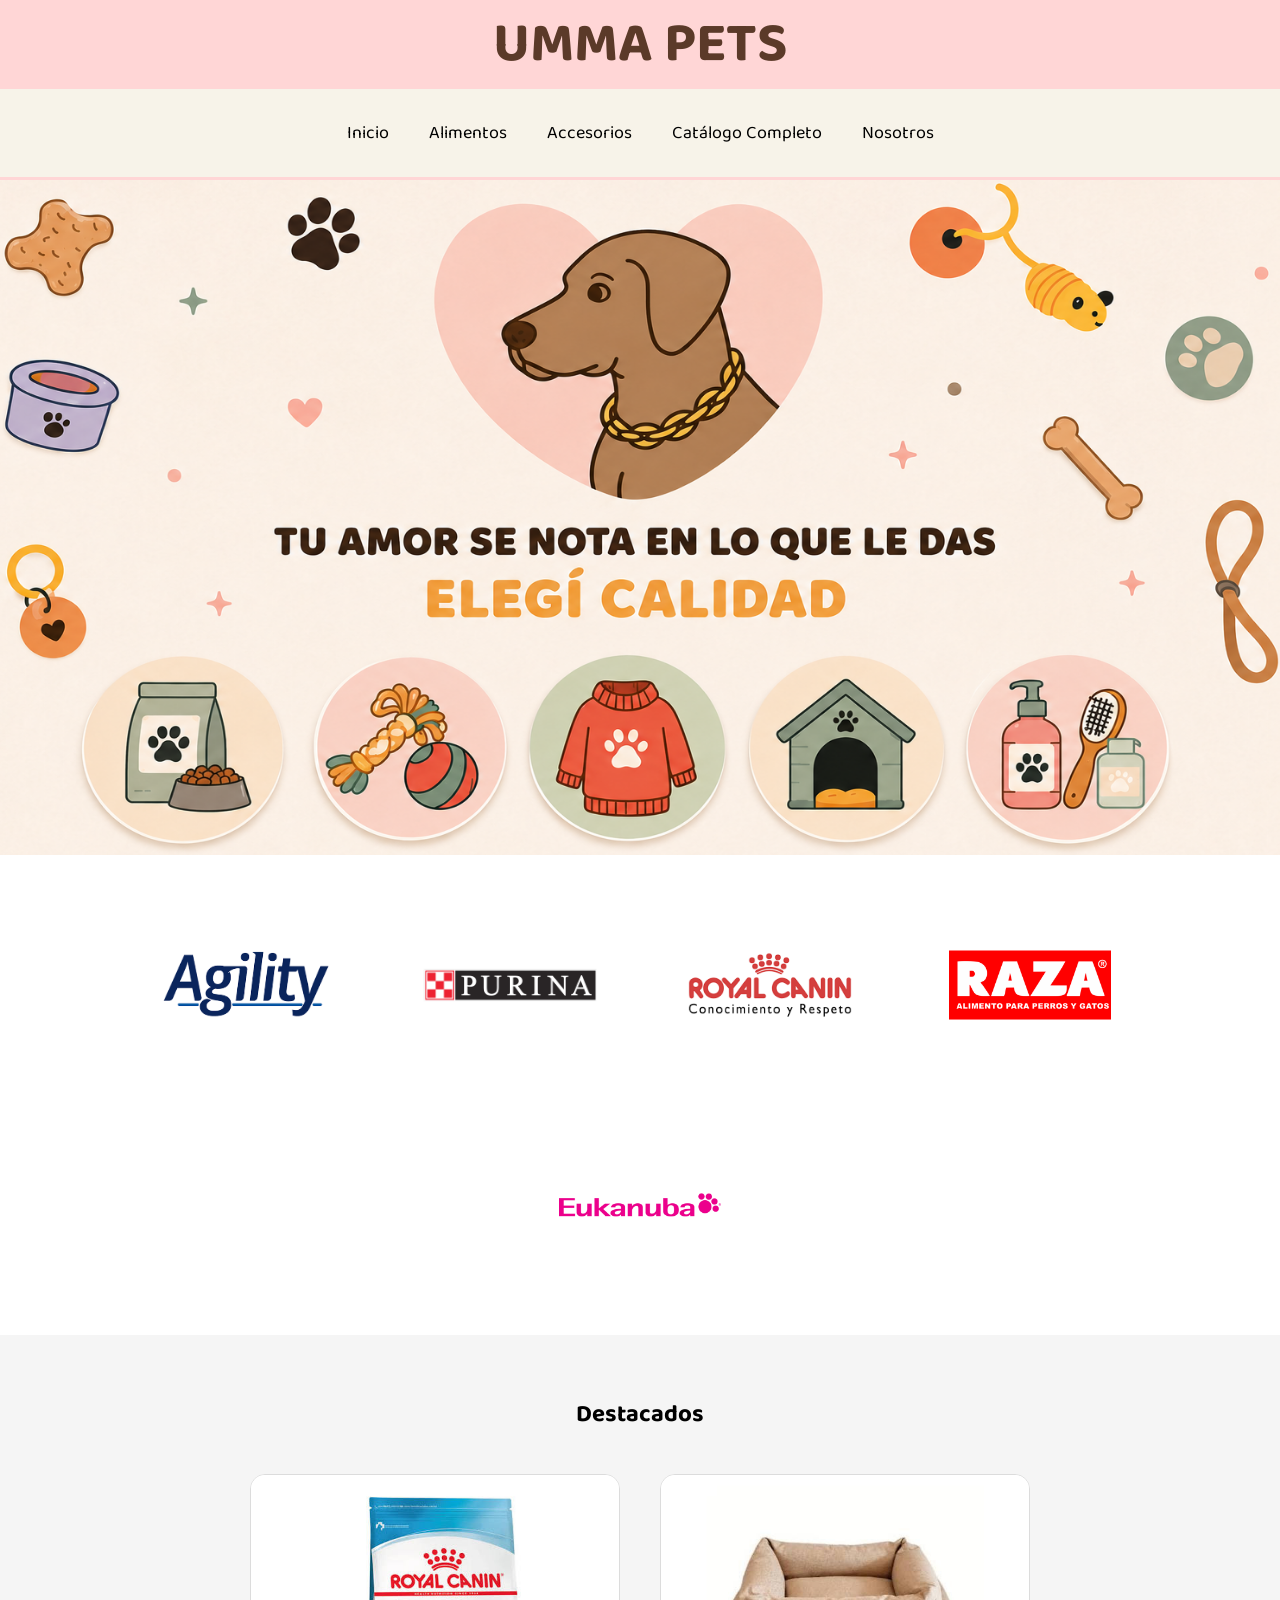
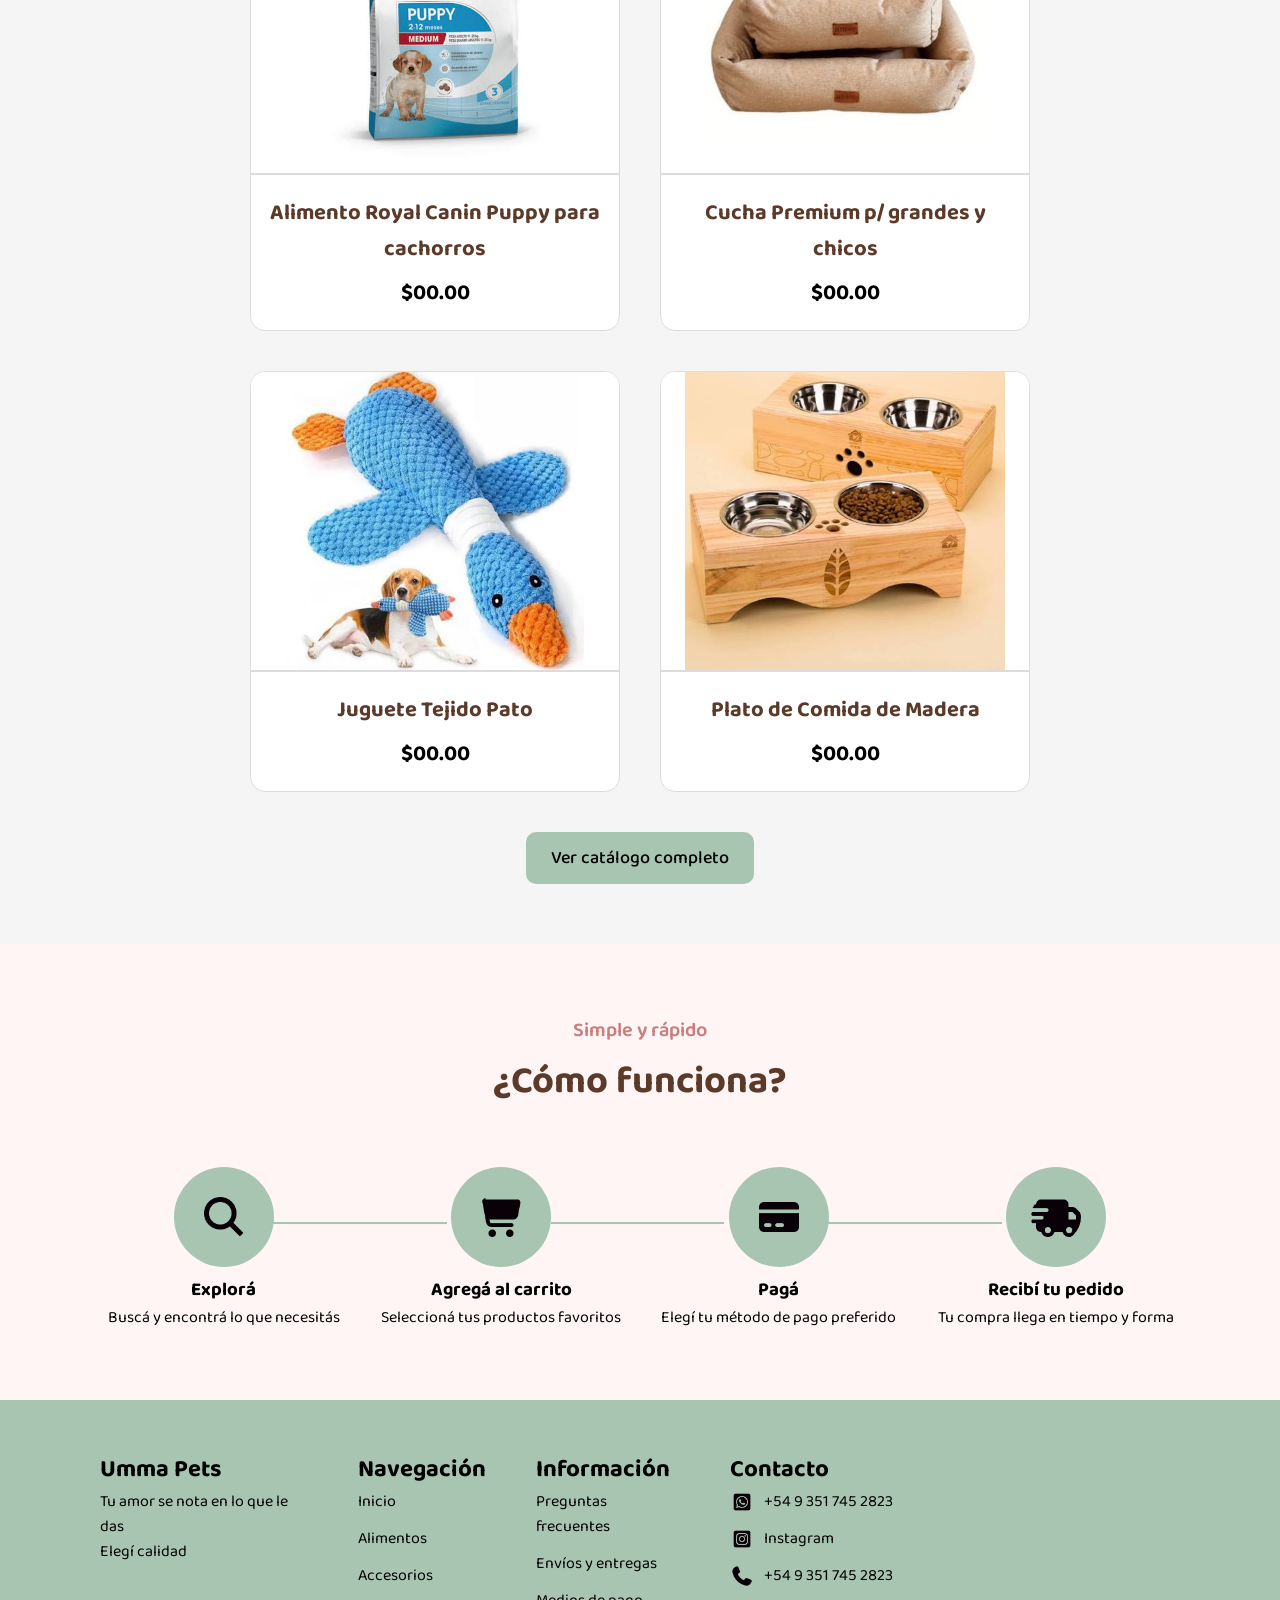
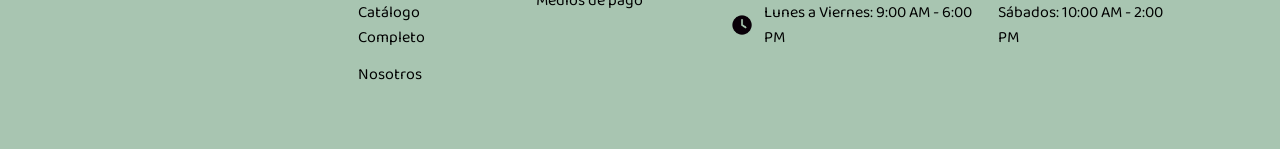
<file: index.html>
<!doctype html>
<html lang="es">
    <head>
        <meta charset="UTF-8" />
        <meta name="viewport" content="width=device-width, initial-scale=1.0">
        <title>UmmaPets | Alimentos y accesorios para mascotas</title>

        <!-- SEO On-Page -->
        <meta name="description" content="UmmaPets - Alimentos y accesorios de calidad para perros y gatos en Córdoba. Royal Canin, Purina, Eukanuba y más.">
        <meta name="keywords" content="alimentos para mascotas, accesorios mascotas, Royal Canin, Purina, pet shop Córdoba"/>
        <meta name="author" content="UmmaPets">
        <meta name="robots" content="index, follow">
        <link rel="canonical" href="">

        <!-- Open Graph -->
        <meta property="og:title" content="UmmaPets | Alimentos y accesorios para mascotas">
        <meta property="og:description" content="Encontrá alimentos y accesorios de calidad para tus mascotas. Marcas seleccionadas para cada etapa de su vida.">
        <meta property="og:type" content="website">
        <meta property="og:url" content="">
        <meta property="og:image" content="https://raw.githubusercontent.com/alvarovaldes196-jpg/umma-pets/refs/heads/main/imagenes/logos/logo-umma-pets.jpg">
        <meta property="og:locale" content="es_AR">

        <!-- Performance -->
        <meta name="theme-color" content="#ffd6d6">

        <!-- Estilo CSS -->
        <link rel="stylesheet" href="css/style.css">

        <!-- Tipografia -->
        <link rel="preconnect" href="https://fonts.googleapis.com">
        <link rel="preconnect" href="https://fonts.gstatic.com" crossorigin>
        <link href="https://fonts.googleapis.com/css2?family=Baloo+2:wght@400..800&display=swap" rel="stylesheet">
    </head>

    <body>
        <!-- Header index -->
        <header class="header">
            <h1 class="header__titulo">Umma Pets</h1>
            <nav class="header__navegacion">
                <ul class="header__lista">
                    <li><a href="index.html">Inicio</a></li>
                    <li><a href="paginas/alimentos.html">Alimentos</a></li>
                    <li><a href="paginas/accesorios.html">Accesorios</a></li>
                    <li><a href="paginas/catalogo-completo.html">Catálogo Completo</a></li>
                    <li><a href="paginas/nosotros.html">Nosotros</a></li>
                </ul>
            </nav>
        </header>

        <!-- Main index -->
        <main class="main-index">
            <!-- SECCION del banner -->
            <section class="banner">
                <img src="img/banner/banner-2.png" alt="Logo Umma Pets junto al mensaje 'Tu amor se nota en lo que le das' y categorías de productos" loading="lazy">
            </section>
            <!-- SECCION de marcas más elegidas -->
            <section class="marcas">
                <div class="marcas__contenedor">
                    <img src="img/logos/logo-agility.png" alt="Agility" loading="lazy">
                    <img src="img/logos/logo-purina.png" alt="Purina" loading="lazy">
                    <img src="img/logos/logo-royal-canin.png" alt="Royal Canin" loading="lazy">
                    <img src="img/logos/logo-raza.png" alt="Raza" loading="lazy">
                    <img src="img/logos/logo-eukanuba.png" alt="Eukanuba" loading="lazy">
                </div>
            </section>
            <!-- SECCION de productos destacados -->
            <section class="destacados">
                <h2>Destacados</h2>
                <div class="destacados__contenedor">
                    <!-- Tarjeta 1 -->
                    <article class="tarjeta">
                        <img src="img/comida-perros/royalcanin-puppy-perro.JPG" alt="Alimento Royal Canin Puppy para cachorros" loading="lazy">
                        <div class="destacado__informacion">
                            <h3>Alimento Royal Canin Puppy para cachorros</h3>
                            <p>$00.00</p>
                        </div>
                    </article>
                    <!-- Tarjeta 2 -->
                    <article class="tarjeta">
                        <img src="img/accesorios/cucha-premium.JPG" alt="Cucha Premium" loading="lazy">
                        <div class="destacado__informacion">
                            <h3>Cucha Premium p/ grandes y chicos</h3>
                            <p>$00.00</p>
                        </div>
                    </article>
                    <!-- Tarjeta 3 -->
                    <article class="tarjeta">
                        <img src="img/accesorios/pato-juguete.JPG" alt="Juguete Tejido Pato" loading="lazy">
                        <div class="destacado__informacion">
                            <h3>Juguete Tejido Pato</h3>
                            <p>$00.00</p>
                        </div>
                    </article>
                    <!-- Tarjeta 4 -->
                    <article class="tarjeta">
                        <img src="img/accesorios/plato-comida-madera.JPG" alt="Plato de Comida de Madera" loading="lazy">
                        <div class="destacado__informacion">
                            <h3>Plato de Comida de Madera</h3>
                            <p>$00.00</p>
                        </div>
                    </article>
                </div>
                <a href="paginas/catalogo-completo.html" class="boton boton--catalogo">Ver catálogo completo</a>
            </section>
            <!-- SECCION de como comprar-->
            <section class="como-comprar">
                <p>Simple y rápido</p>
                <h2>¿Cómo funciona?</h2>
                <div class="como-comprar__contenedor">
                    <article class="paso">
                        <img src="img/iconos/icono-buscar.png" alt="Icono de Buscar" loading="lazy">
                        <h3>Explorá</h3>
                        <p>Buscá y encontrá lo que necesitás</p>
                    </article>
                    <article class="paso">
                        <img src="img/iconos/icono-carrito-compra.png" alt="Icono de Carrito de Compras" loading="lazy">
                        <h3>Agregá al carrito</h3>
                        <p>Seleccioná tus productos favoritos</p>
                    </article>
                    <article class="paso">
                        <img src="img/iconos/icono-tarjeta-credito.png" alt="Icono de Tarjeta de Crédito" loading="lazy">
                        <h3>Pagá</h3>
                        <p>Elegí tu método de pago preferido</p>
                    </article>
                    <article class="paso">
                        <img src="img/iconos/icono-transporte-envio.png" alt="Icono de Transporte y Envíos" loading="lazy">
                        <h3>Recibí tu pedido</h3>
                        <p>Tu compra llega en tiempo y forma</p>
                    </article>
                </div>
            </section>
        </main>
    
        <!-- Footer página index -->
        <footer class="footer">
            <section>
                <h4>Umma Pets</h4>
                <p>Tu amor se nota en lo que le das</p>
                <p>Elegí calidad</p>
            </section>
            <section>
                <h4>Navegación</h4>
                <ul class="footer__lista">
                    <li><a href="index.html">Inicio</a></li>
                    <li><a href="paginas/alimentos.html">Alimentos</a></li>
                    <li><a href="paginas/accesorios.html">Accesorios</a></li>
                    <li><a href="paginas/catalogo-completo.html">Catálogo Completo</a></li>
                    <li><a href="paginas/nosotros.html">Nosotros</a></li>
                </ul>
            </section>
            <section>
                <h4>Información</h4>
                <ul class="footer__lista">
                    <li><a href="paginas/nosotros.html#preguntas-frecuentes">Preguntas frecuentes</a></li>
                    <li><a href="paginas/nosotros.html#envios-y-entregas">Envíos y entregas</a></li>
                    <li><a href="paginas/nosotros.html#medios-de-pago">Medios de pago</a></li>
                </ul>
            </section>
            <section class="footer__seccion">
                <h4>Contacto</h4>
                <ul class="footer__lista footer__lista--contacto">
                    <li><img src="img/iconos/icono-whatsapp.png" alt="Icono de WhatsApp" loading="lazy"><a href="https://wa.me/5493517452823" target="_blank">+54 9 351 745 2823</a></li>
                    <li><img src="img/iconos/icono-instagram.png" alt="Icono de Instagram" loading="lazy"><a href="https://www.instagram.com/umma.pets/" target="_blank">Instagram</a></li>
                    <li><img src="img/iconos/icono-telefono.png" alt="Icono de Teléfono" loading="lazy"><a href="tel:+5493517452823">+54 9 351 745 2823</a></li>
                    <li class="footer__horario"><img src="img/iconos/icono-reloj.png" alt="Icono de Reloj" loading="lazy">
                        <p>Lunes a Viernes: 9:00 AM - 6:00 PM</p>
                        <p>Sábados: 10:00 AM - 2:00 PM</p></li>
                </ul>
            </section>
        </footer>
    </body>
</html>
</file>
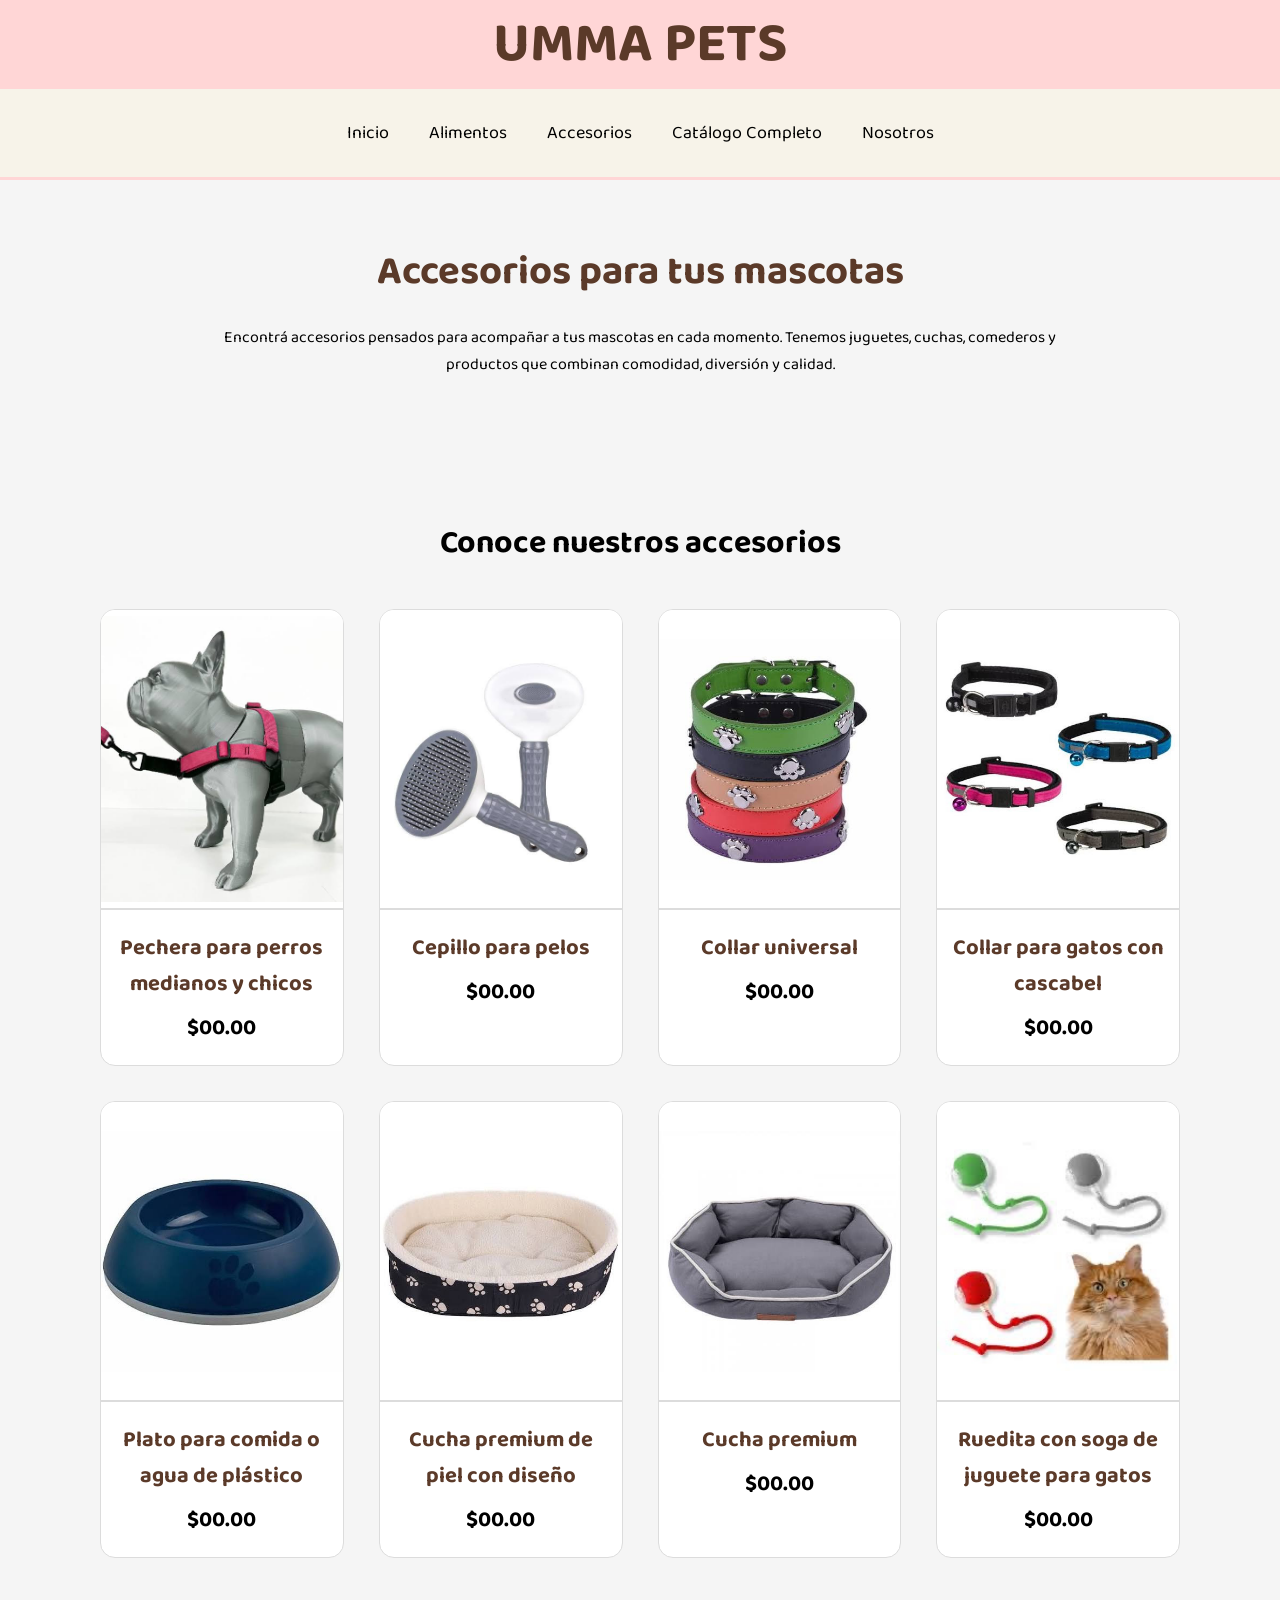
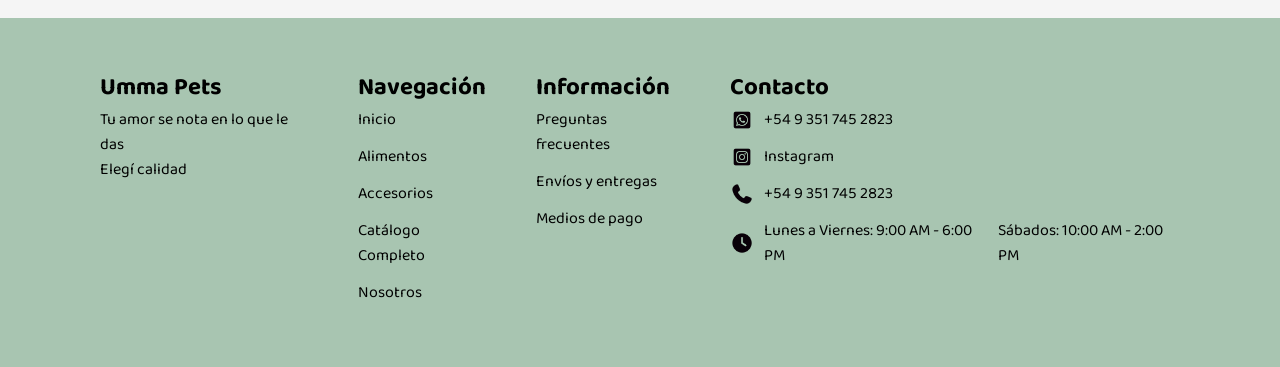
<file: paginas/accesorios.html>
<!doctype html>
<html lang="es">
    <head>
        <meta charset="UTF-8">
        <meta name="viewport" content="width=device-width, initial-scale=1.0">
        <title>Accesorios | UmmaPets</title>

        <!-- SEO On-Page -->
        <meta name="description" content="Accesorios variados para perros y gatos en Umma Pets. Arneses, cuchas, platos para comida o agua, correas con una amplia gama de personalizacion.">
        <meta name="keywords" content="alimentos para mascotas, accesorios mascotas, Royal Canin, Purina, pet shop Córdoba">
        <meta name="author" content="UmmaPets">
        <meta name="robots" content="index, follow">
        <link rel="canonical" href="">

        <!-- Open Graph -->
        <meta property="og:title" content="Accesorios | Umma Pets">
        <meta property="og:description" content="Encontrá todo tipo de accesioros necesarios para brindarles la mejor comodidad y los mejores paseos.">
        <meta property="og:type" content="website">
        <meta property="og:url" content="">
        <meta property="og:image" content="https://raw.githubusercontent.com/alvarovaldes196-jpg/umma-pets/refs/heads/main/imagenes/logos/logo-umma-pets.jpg">
        <meta property="og:locale" content="es_AR">

        <!-- Performance -->
        <meta name="theme-color" content="#ffd6d6">

        <!-- Estilo CSS -->
        <link rel="stylesheet" href="../css/style.css">

        <!-- Tipografia -->
        <link rel="preconnect" href="https://fonts.googleapis.com">
        <link rel="preconnect" href="https://fonts.gstatic.com" crossorigin>
        <link href="https://fonts.googleapis.com/css2?family=Baloo+2:wght@400..800&display=swap" rel="stylesheet">
    </head>
    <body>
        <!-- Header accesorios -->
        <header class="header">
            <a href="../index.html" class="header__titulo">Umma Pets</a>
            <nav class="header__navegacion">
                <ul class="header__lista">
                    <li><a href="../index.html">Inicio</a></li>
                    <li><a href="alimentos.html">Alimentos</a></li>
                    <li><a href="accesorios.html">Accesorios</a></li>
                    <li><a href="catalogo-completo.html">Catálogo Completo</a></li>
                    <li><a href="nosotros.html">Nosotros</a></li>
                </ul>
            </nav>
        </header>

        <!-- Main accesorios -->
        <main class="main-accesorios">
            <!-- Presentación accesorios -->
            <section class="presentacion">
                <h1>Accesorios para tus mascotas</h1>
                <p>Encontrá accesorios pensados para acompañar a tus mascotas en cada momento. Tenemos juguetes, cuchas, comederos y productos que combinan comodidad, diversión y calidad.</p>
            </section>
            <!-- Productos de accesorios -->
            <section class="productos">
                <h2>Conoce nuestros accesorios</h2>
                <div class="productos__contenedor">
                    <article class="tarjeta">
                        <img src="../img/accesorios/pechera-perro.JPG" alt="Pechera para perros medianos/chicos" loading="lazy">
                        <h3>Pechera para perros medianos y chicos</h3>
                        <p>$00.00</p>
                    </article>
                    <article class="tarjeta">
                        <img src="../img/accesorios/cepillo-pelos.JPG" alt="Cepillo para pelos" loading="lazy">
                        <h3>Cepillo para pelos</h3>
                        <p>$00.00</p>
                    </article>
                    <article class="tarjeta">
                        <img src="../img/accesorios/collar-universal.JPG" alt="Collar universal" loading="lazy">
                        <h3>Collar universal</h3>
                        <p>$00.00</p>
                    </article>
                    <article class="tarjeta">
                        <img src="../img/accesorios/collar-gato.JPG" alt="Collar para gatos con cascabel" loading="lazy">
                        <h3>Collar para gatos con cascabel</h3>
                        <p>$00.00</p>
                    </article>
                    <article class="tarjeta">
                        <img src="../img/accesorios/plato-comida-basico.JPG" alt="Plato para comida o agua de plástico" loading="lazy">
                        <h3>Plato para comida o agua de plástico</h3>
                        <p>$00.00</p>
                    </article>
                    <article class="tarjeta">
                        <img src="../img/accesorios/cucha-piel-premium.JPG" alt="Cucha premium de piel con diseño" loading="lazy">
                        <h3>Cucha premium de piel con diseño</h3>
                        <p>$00.00</p>
                    </article>
                    <article class="tarjeta">
                        <img src="../img/accesorios/cucha-2.JPG" alt="Cucha premium" loading="lazy">
                        <h3>Cucha premium</h3>
                        <p>$00.00</p>
                    </article>
                    <article class="tarjeta">
                        <img src="../img/accesorios/ruedita-juguete-gato.JPG" alt="Ruedita con soga de juguete para gatos" loading="lazy">
                        <h3>Ruedita con soga de juguete para gatos</h3>
                        <p>$00.00</p>
                    </article>
                </div>
            </section>
        </main>

        <!-- Footer accesorios -->
        <footer class="footer">
            <section>
                <h4>Umma Pets</h4>
                <p>Tu amor se nota en lo que le das</p>
                <p>Elegí calidad</p>
            </section>
            <section>
                <h4>Navegación</h4>
                <ul class="footer__lista">
                    <li><a href="../index.html">Inicio</a></li>
                    <li><a href="alimentos.html">Alimentos</a></li>
                    <li><a href="accesorios.html">Accesorios</a></li>
                    <li><a href="catalogo-completo.html">Catálogo Completo</a></li>
                    <li><a href="nosotros.html">Nosotros</a></li>
                </ul>
            </section>
            <section>
                <h4>Información</h4>
                <ul class="footer__lista">
                    <li><a href="nosotros.html#preguntas-frecuentes">Preguntas frecuentes</a></li>
                    <li><a href="nosotros.html#envios-y-entregas">Envíos y entregas</a></li>
                    <li><a href="nosotros.html#medios-de-pago">Medios de pago</a></li>
                </ul>
            </section>
            <section class="footer__seccion">
                <h4>Contacto</h4>
                <ul class="footer__lista footer__lista--contacto">
                    <li><img src="../img/iconos/icono-whatsapp.png" alt="Icono de WhatsApp" loading="lazy"><a href="https://wa.me/5493517452823" target="_blank">+54 9 351 745 2823</a></li>
                    <li><img src="../img/iconos/icono-instagram.png" alt="Icono de Instagram" loading="lazy"><a href="https://www.instagram.com/umma.pets/" target="_blank">Instagram</a></li>
                    <li><img src="../img/iconos/icono-telefono.png" alt="Icono de Teléfono" loading="lazy"><a href="tel:+5493517452823">+54 9 351 745 2823</a></li>
                    <li class="footer__horario"><img src="../img/iconos/icono-reloj.png" alt="Icono de Reloj" loading="lazy">
                        <p>Lunes a Viernes: 9:00 AM - 6:00 PM</p>
                        <p>Sábados: 10:00 AM - 2:00 PM</p></li>
                </ul>
            </section>
        </footer>
    </body>
</html>
</file>
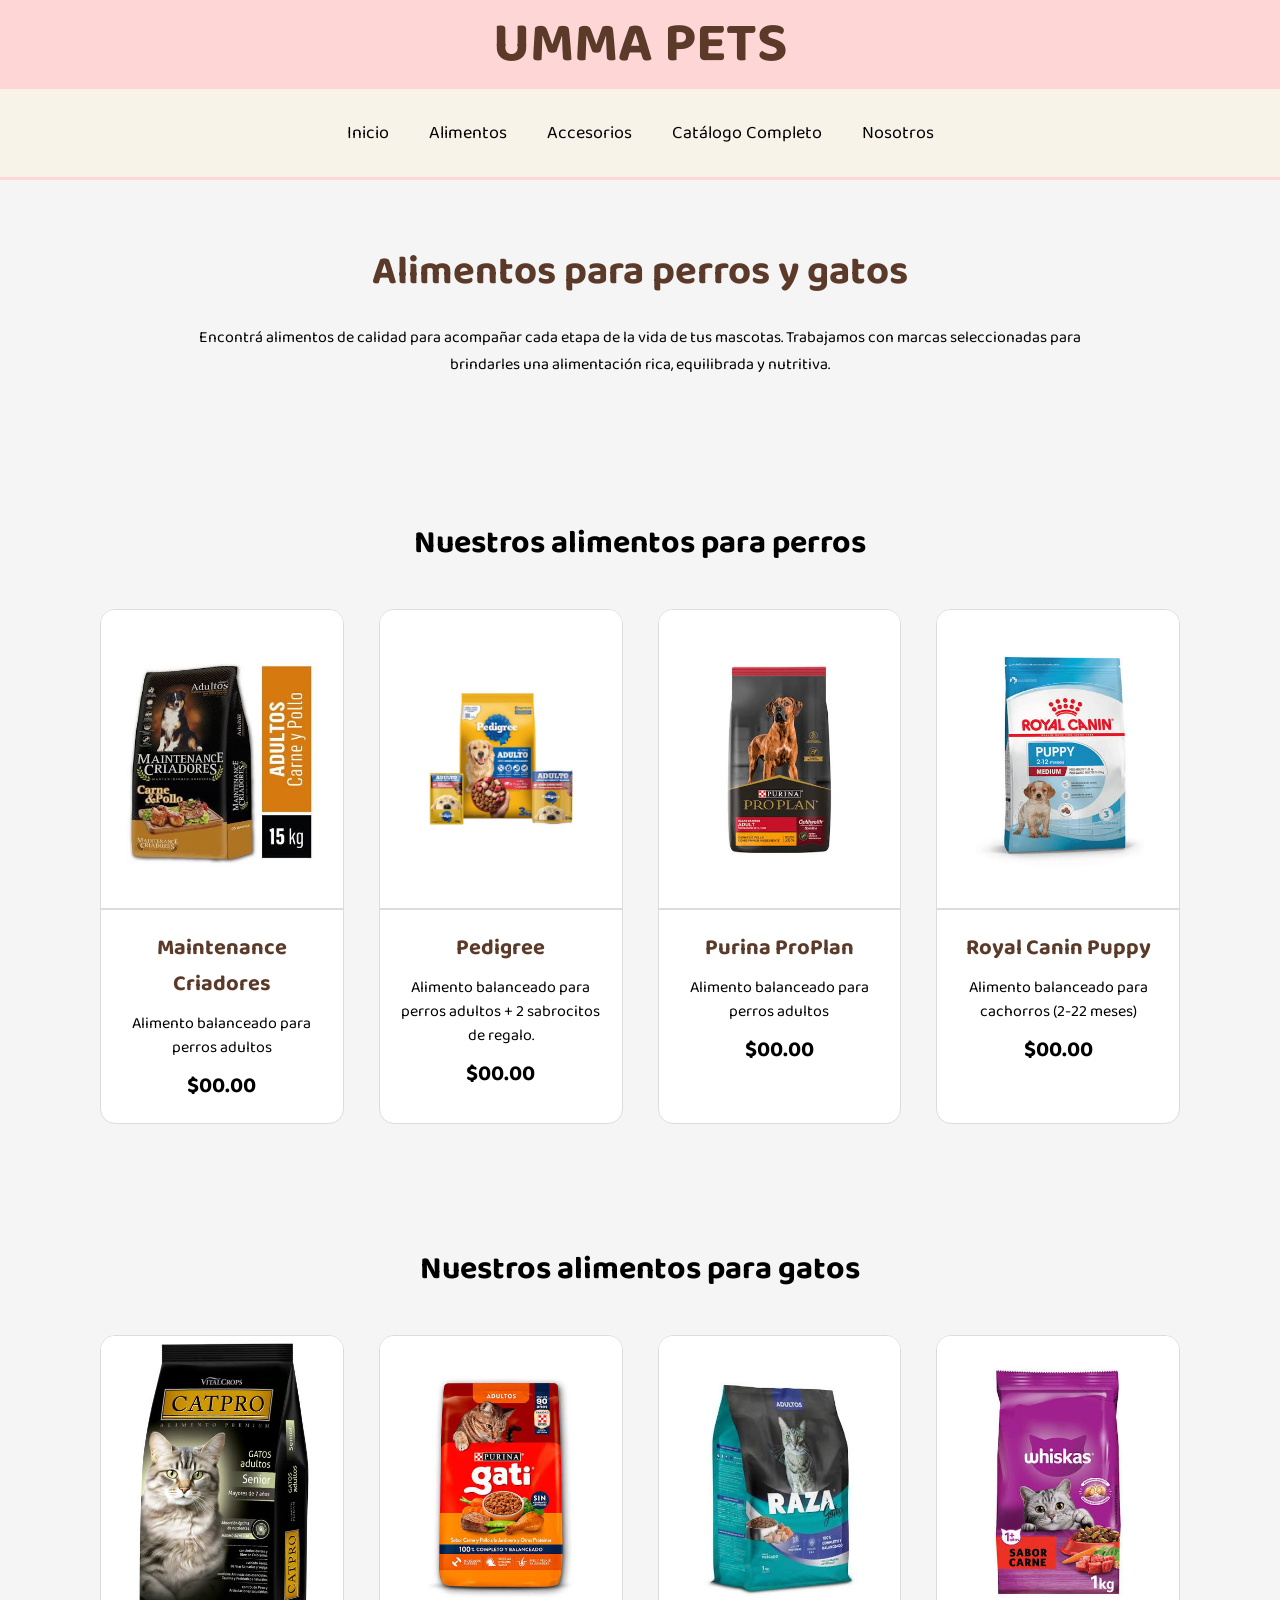
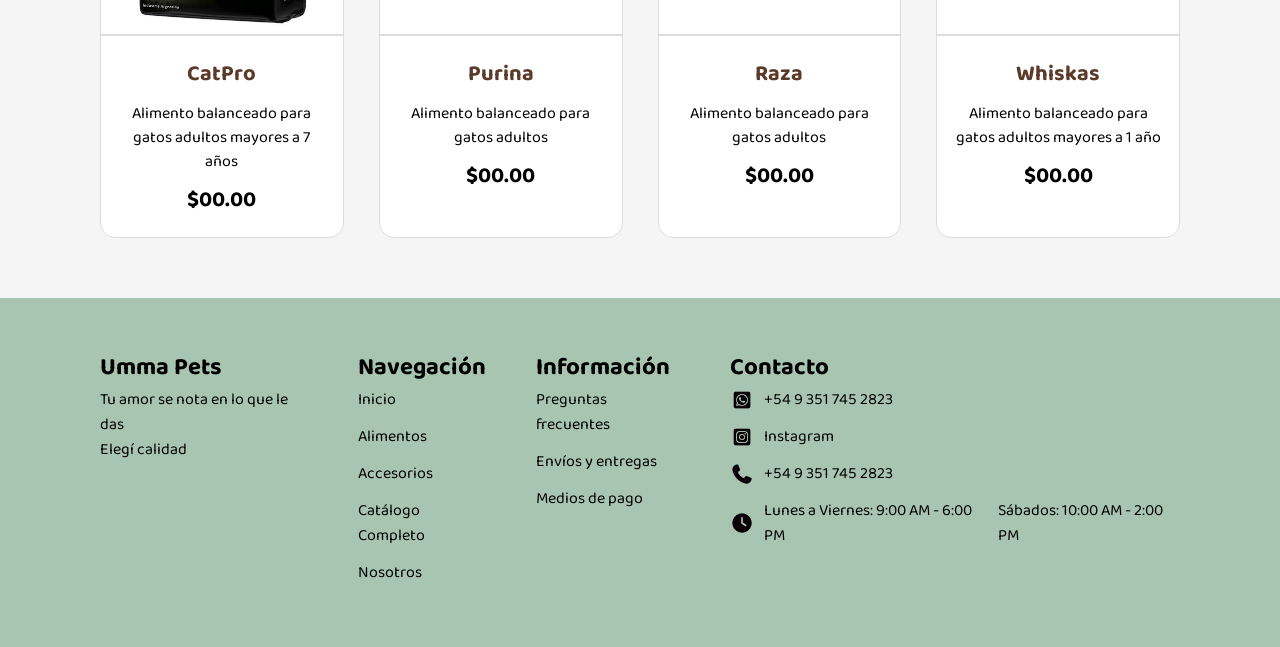
<file: paginas/alimentos.html>
<!doctype html>
<html lang="es">
    <head>
        <meta charset="UTF-8" />
        <meta name="viewport" content="width=device-width, initial-scale=1.0">
        <title>Alimentos | UmmaPets</title>

        <!-- SEO On-Page -->
        <meta name="description" content="Alimentos para perros y gatos en Umma Pets. Royal Canin, Purina, Pedigree y más marcas seleccionadas.">
        <meta name="keywords" content="alimentos para mascotas, accesorios mascotas, Royal Canin, Purina, pet shop Córdoba">
        <meta name="author" content="UmmaPets">
        <meta name="robots" content="index, follow">
        <link rel="canonical" href="">

        <!-- Open Graph -->
        <meta property="og:title" content="Alimentos | Umma Pets">
        <meta property="og:description" content="Encontrá alimentos balanceados para perros y gatos de las mejores marcas.">
        <meta property="og:type" content="website">
        <meta property="og:url" content="">
        <meta property="og:image" content="https://raw.githubusercontent.com/alvarovaldes196-jpg/umma-pets/refs/heads/main/imagenes/logos/logo-umma-pets.jpg">
        <meta property="og:locale" content="es_AR">

        <!-- Performance -->
        <meta name="theme-color" content="#ffd6d6">

        <!-- Estilo CSS -->
        <link rel="stylesheet" href="../css/style.css">

        <!-- Tipografia -->
        <link rel="preconnect" href="https://fonts.googleapis.com">
        <link rel="preconnect" href="https://fonts.gstatic.com" crossorigin>
        <link href="https://fonts.googleapis.com/css2?family=Baloo+2:wght@400..800&display=swap" rel="stylesheet">
    </head>

    <body>
        <!-- Header alimentos -->
        <header class="header">
            <a href="../index.html" class="header__titulo">Umma Pets</a>
            <nav class="header__navegacion">
                <ul class="header__lista">
                    <li><a href="../index.html">Inicio</a></li>
                    <li><a href="alimentos.html">Alimentos</a></li>
                    <li><a href="accesorios.html">Accesorios</a></li>
                    <li><a href="catalogo-completo.html">Catálogo Completo</a></li>
                    <li><a href="nosotros.html">Nosotros</a></li>
                </ul>
            </nav>
        </header>

        <!-- Main alimentos -->
        <main class="main-alimentos">
            <!-- Presentación de alimentos -->
            <section class="presentacion">
                <h1>Alimentos para perros y gatos</h1>
                <p>Encontrá alimentos de calidad para acompañar cada etapa de la vida de tus mascotas. Trabajamos con marcas seleccionadas para brindarles una alimentación rica, equilibrada y nutritiva.</p>
            </section>
            <!-- Productos de alimentos para perros -->
            <section class="productos">
                <h2>Nuestros alimentos para perros</h2>
                <div class="productos__contenedor">
                    <article class="tarjeta">
                        <img src="../img/comida-perros/maintenance-criadores-perro.JPG" alt="Bolsa de alimento Maintenance Criadores" loading="lazy">
                        <h3>Maintenance Criadores</h3>
                        <p>Alimento balanceado para perros adultos</p>
                        <p>$00.00</p>
                    </article>
                    <article class="tarjeta">
                        <img src="../img/comida-perros/pedigree-adulto-perro.JPG" alt="Bolsa de alimento Pedigree" loading="lazy">
                        <h3>Pedigree</h3>
                        <p>Alimento balanceado para perros adultos + 2 sabrocitos de regalo.</p>
                        <p>$00.00</p>
                    </article>
                    <article class="tarjeta">
                        <img src="../img/comida-perros/purina-proplan-perro.JPG" alt="Bolsa de alimento Purina ProPlan" loading="lazy">
                        <h3>Purina ProPlan</h3>
                        <p>Alimento balanceado para perros adultos</p>
                        <p>$00.00</p>
                    </article>
                    <article class="tarjeta">
                        <img src="../img/comida-perros/royalcanin-puppy-perro.JPG" alt="Bolsa de alimento Royal Canin Puppy" loading="lazy">
                        <h3>Royal Canin Puppy</h3>
                        <p>Alimento balanceado para cachorros (2-22 meses)</p>
                        <p>$00.00</p>
                    </article>
                </div>
            </section>
            <!-- Productos de alimentos para gatos -->
            <section class="productos">
                <h2>Nuestros alimentos para gatos</h2>
                <div class="productos__contenedor">
                    <article class="tarjeta">
                        <img src="../img/comida-gatos/catpro-gato.JPG" alt="Bolsa de alimento CatPro" loading="lazy">
                        <h3>CatPro</h3>
                        <p>Alimento balanceado para gatos adultos mayores a 7 años</p>
                        <p>$00.00</p>
                    </article>
                    <article class="tarjeta">
                        <img src="../img/comida-gatos/purina-gato.JPG" alt="Bolsa de alimento Purina" loading="lazy">
                        <h3>Purina</h3>
                        <p>Alimento balanceado para gatos adultos</p>
                        <p>$00.00</p>
                    </article>
                    <article class="tarjeta">
                        <img src="../img/comida-gatos/raza-gato.JPG" alt="Bolsa de alimento Raza" loading="lazy">
                        <h3>Raza</h3>
                        <p>Alimento balanceado para gatos adultos</p>
                        <p>$00.00</p>
                    </article>
                    <article class="tarjeta">
                        <img src="../img/comida-gatos/whiskas-gato.JPG" alt="Bolsa de alimento Whiskas" loading="lazy">
                        <h3>Whiskas</h3>
                        <p>Alimento balanceado para gatos adultos mayores a 1 año</p>
                        <p>$00.00</p>
                    </article>
                </div>
            </section>
        </main>

        <!-- Footer alimentos -->
        <footer class="footer">
            <section>
                <h4>Umma Pets</h4>
                <p>Tu amor se nota en lo que le das</p>
                <p>Elegí calidad</p>
            </section>
            <section>
                <h4>Navegación</h4>
                <ul class="footer__lista">
                    <li><a href="../index.html">Inicio</a></li>
                    <li><a href="alimentos.html">Alimentos</a></li>
                    <li><a href="accesorios.html">Accesorios</a></li>
                    <li><a href="catalogo-completo.html">Catálogo Completo</a></li>
                    <li><a href="nosotros.html">Nosotros</a></li>
                </ul>
            </section>
            <section>
                <h4>Información</h4>
                <ul class="footer__lista">
                    <li><a href="nosotros.html#preguntas-frecuentes">Preguntas frecuentes</a></li>
                    <li><a href="nosotros.html#envios-y-entregas">Envíos y entregas</a></li>
                    <li><a href="nosotros.html#medios-de-pago">Medios de pago</a></li>
                </ul>
            </section>
            <section class="footer__seccion">
                <h4>Contacto</h4>
                <ul class="footer__lista footer__lista--contacto">
                    <li><img src="../img/iconos/icono-whatsapp.png" alt="Icono de WhatsApp"loading="lazy"><a href="https://wa.me/5493517452823" target="_blank">+54 9 351 745 2823</a></li>
                    <li><img src="../img/iconos/icono-instagram.png" alt="Icono de Instagram" loading="lazy"><a href="https://www.instagram.com/umma.pets/" target="_blank">Instagram</a></li>
                    <li><img src="../img/iconos/icono-telefono.png" alt="Icono de Teléfono" loading="lazy"><a href="tel:+5493517452823">+54 9 351 745 2823</a></li>
                    <li class="footer__horario"><img src="../img/iconos/icono-reloj.png" alt="Icono de Reloj" loading="lazy">
                        <p>Lunes a Viernes: 9:00 AM - 6:00 PM</p>
                        <p>Sábados: 10:00 AM - 2:00 PM</p></li>
                </ul>
            </section>
        </footer>
    </body>
</html>
</file>
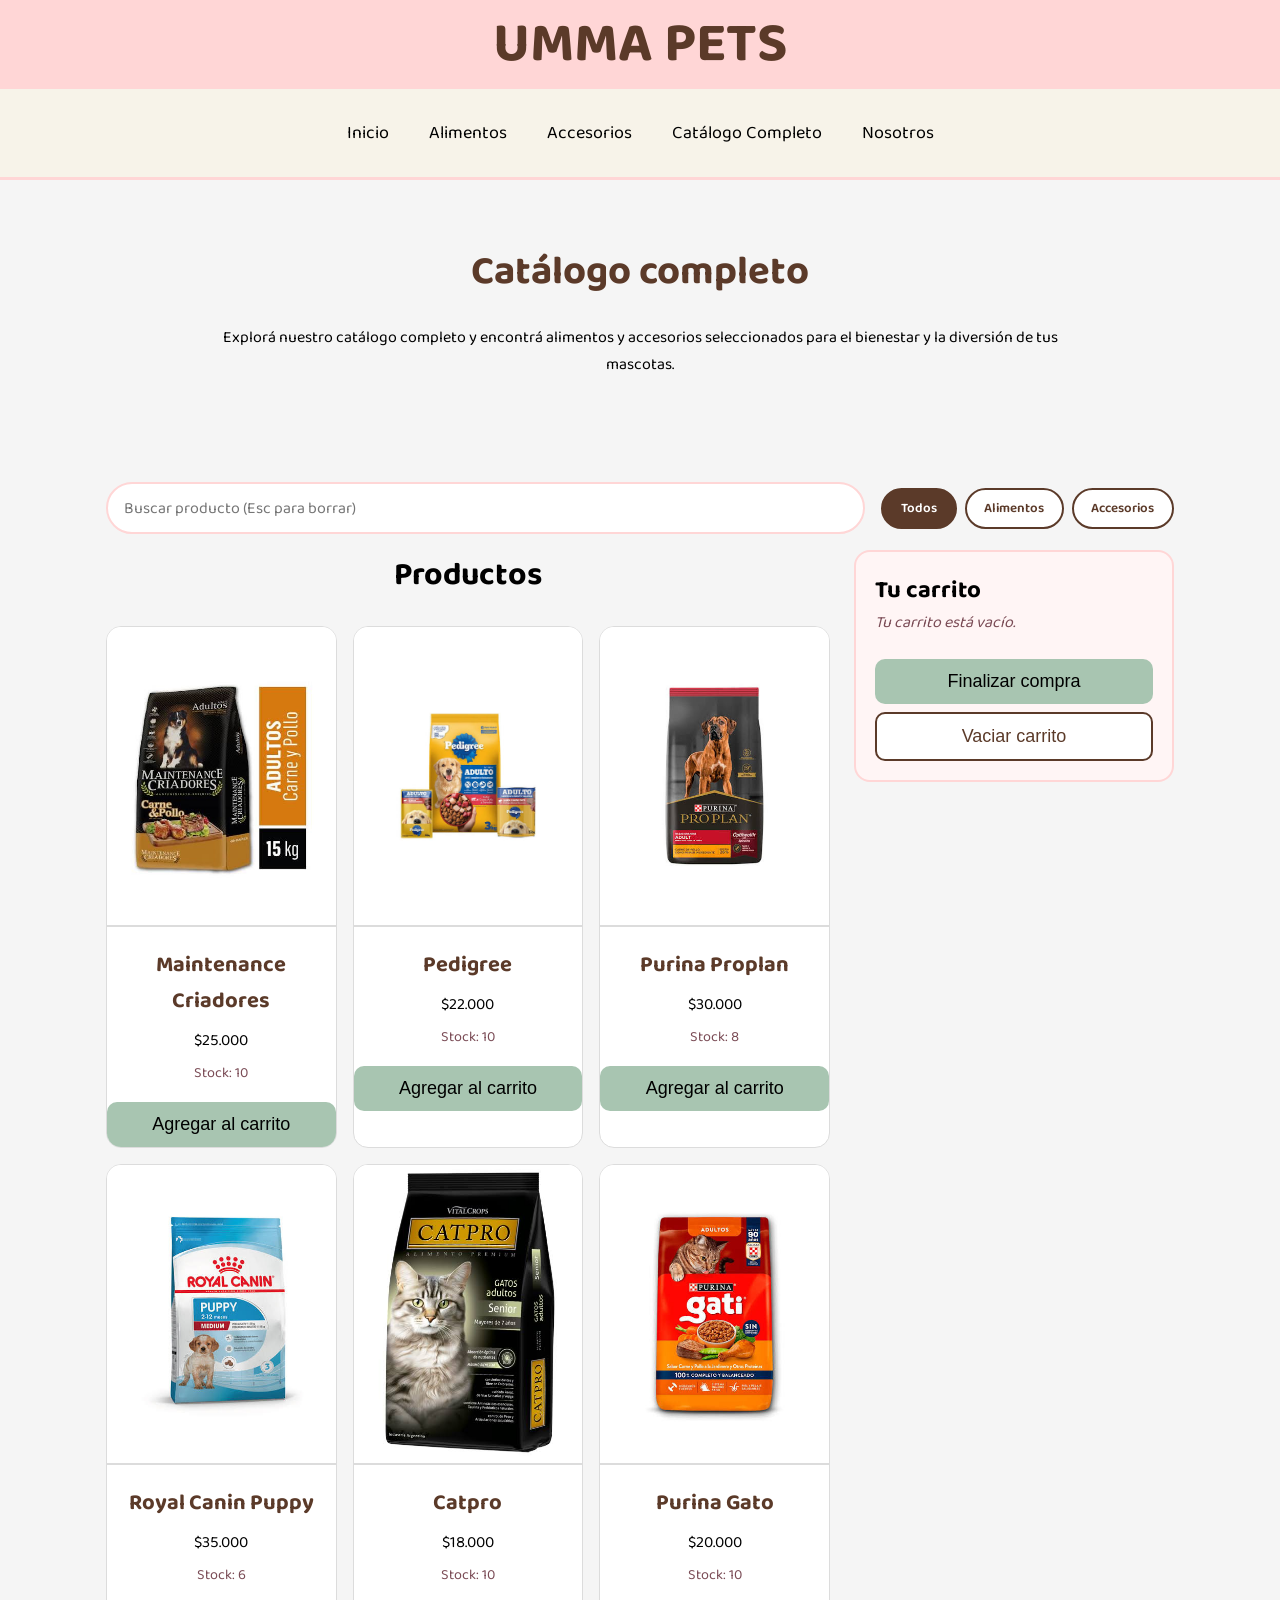
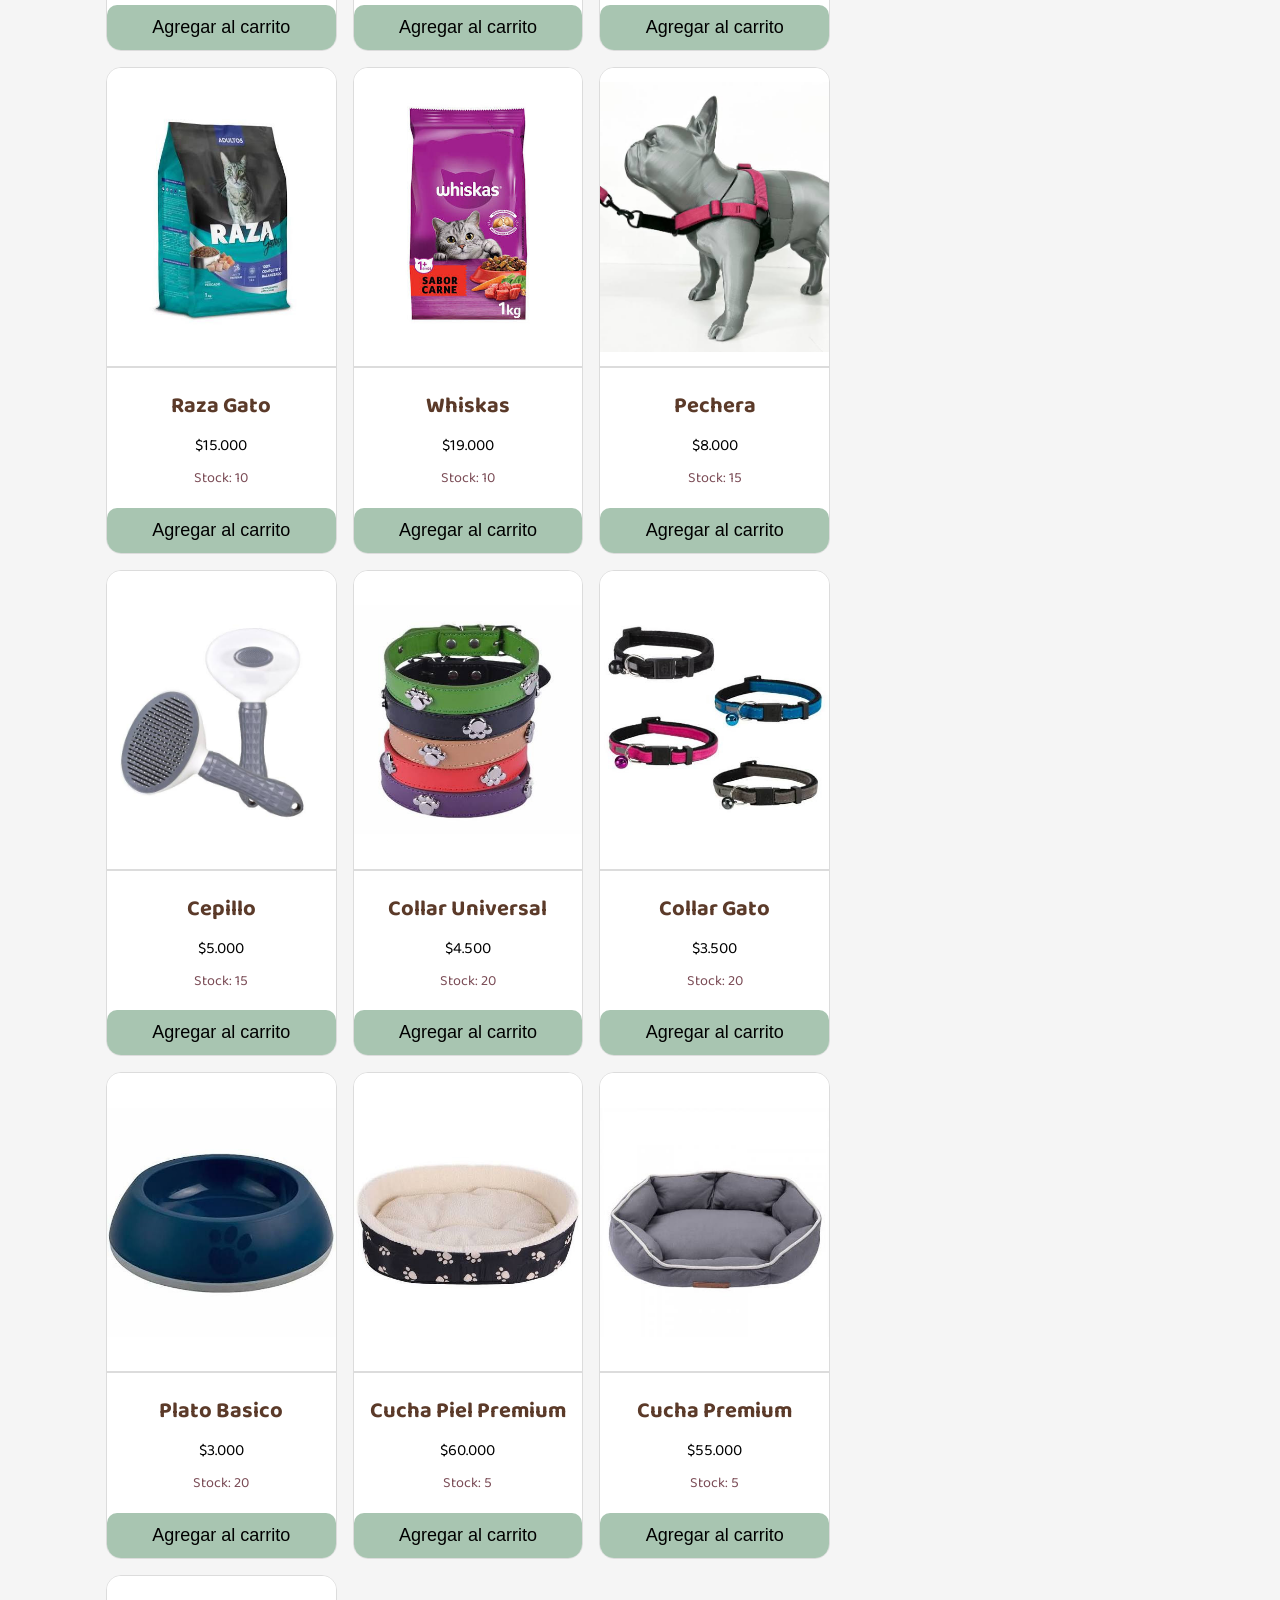
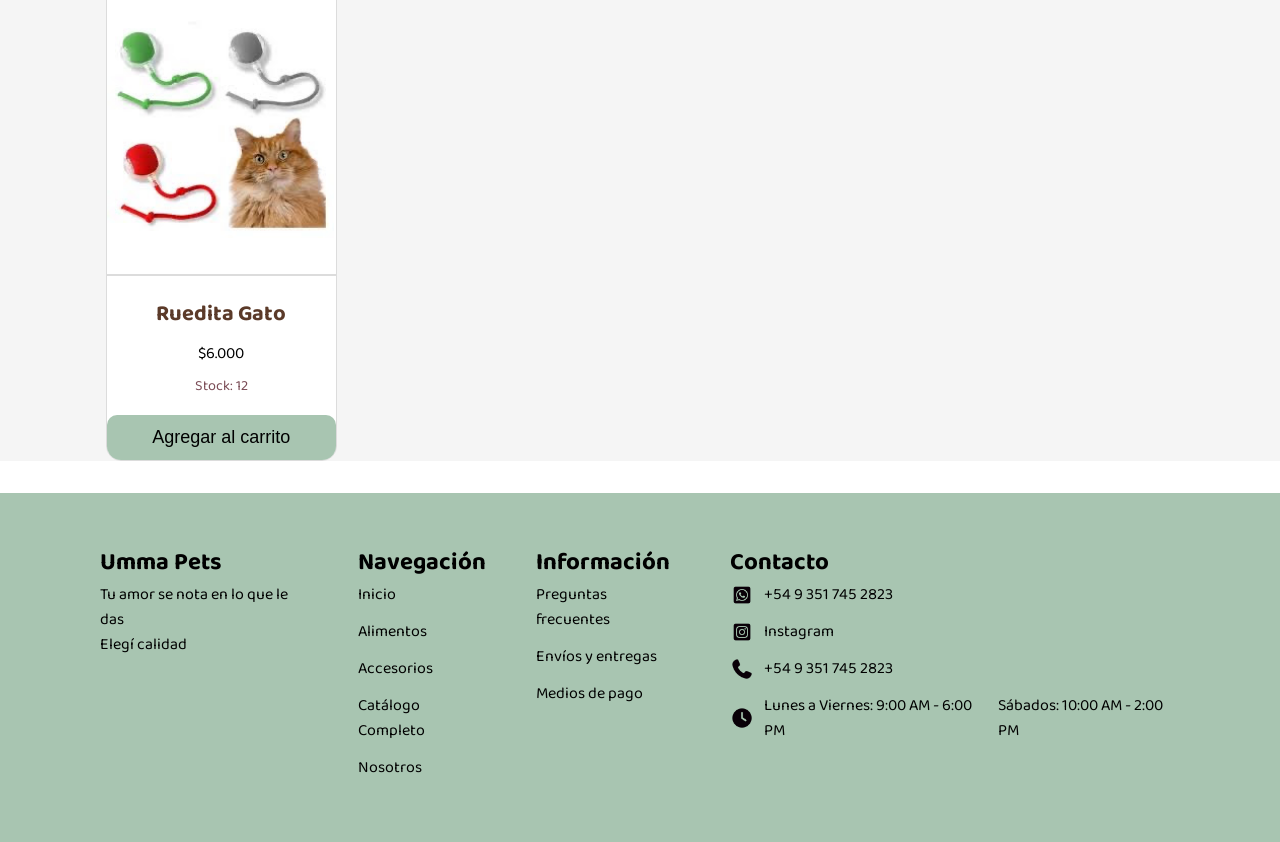
<file: paginas/catalogo-completo.html>
<!doctype html>
<html lang="es">
    <head>
        <meta charset="UTF-8">
        <meta name="viewport" content="width=device-width, initial-scale=1.0">
        <title>Catálogo Completo | UmmaPets</title>

        <!-- SEO On-Page -->
        <meta name="description" content="Todo el catalogo de nuestra pagina en una sola para que puedas navegar y encontrar lo que desees.">
        <meta name="keywords" content="alimentos para mascotas, accesorios mascotas, Royal Canin, Purina, pet shop Córdoba">
        <meta name="author" content="UmmaPets">
        <meta name="robots" content="index, follow">
        <link rel="canonical" href="">

        <!-- Open Graph -->
        <meta property="og:title" content="Catálogo completo | Umma Pets">
        <meta property="og:description" content="Encontrá todo lo que necesitas recopilado en una sola página, te facilita a la busqueda.">
        <meta property="og:type" content="website">
        <meta property="og:url" content="">
        <meta property="og:image" content="https://raw.githubusercontent.com/alvarovaldes196-jpg/umma-pets/refs/heads/main/imagenes/logos/logo-umma-pets.jpg">
        <meta property="og:locale" content="es_AR">

        <!-- Performance -->
        <meta name="theme-color" content="#ffd6d6">

        <!-- Estilo CSS -->
        <link rel="stylesheet" href="../css/style.css">

        <!-- Tipografia -->
        <link rel="preconnect" href="https://fonts.googleapis.com">
        <link rel="preconnect" href="https://fonts.gstatic.com" crossorigin>
        <link href="https://fonts.googleapis.com/css2?family=Baloo+2:wght@400..800&display=swap" rel="stylesheet">

        <!-- Script JS -->
        <script src="../js/main.js" defer></script>

    </head>
    <body>

        <!-- Header catálogo completo -->
        <header class="header">
            <a href="../index.html" class="header__titulo">Umma Pets</a>
            <nav class="header__navegacion">
                <ul class="header__lista">
                    <li><a href="../index.html">Inicio</a></li>
                    <li><a href="alimentos.html">Alimentos</a></li>
                    <li><a href="accesorios.html">Accesorios</a></li>
                    <li><a href="catalogo-completo.html">Catálogo Completo</a></li>
                    <li><a href="nosotros.html">Nosotros</a></li>
                </ul>
            </nav>
        </header>
        
        <!-- Main catálogo completo -->
        <main class="main-catalogo-completo">
            <!-- Presentacion de catálogo completo -->
            <section class="presentacion">
                <h1>Catálogo completo</h1>
                <p>Explorá nuestro catálogo completo y encontrá alimentos y accesorios seleccionados para el bienestar y la diversión de tus mascotas.</p>
            </section>

            <!-- Buscador y filtros -->
            <section class="herramientas">
                <input type="text" id="buscador" placeholder="Buscar producto (Esc para borrar)" aria-label="Buscar producto">
                <div class="filtros">
                    <button class="filtro filtro--activo" data-categoria="todos">Todos</button>
                    <button class="filtro" data-categoria="alimentos">Alimentos</button>
                    <button class="filtro" data-categoria="accesorios">Accesorios</button>
                </div>
            </section>

            <!-- Mensaje de feedback -->
            <section>
                <div id="mensaje" class="mensaje" role="status"></div>
            </section>

            <!-- Tienda: productos y carrito -->
            <div class="tienda">
                <section class="productos">
                    <h2>Productos</h2>
                    <div id="lista-productos" class="productos__contenedor"></div>
                </section>
                <aside class="carrito">
                    <h2>Tu carrito</h2>
                    <ul id="lista-carrito"></ul>
                    <div id="resumen-carrito"></div>
                    <button id="boton-comprar" class="boton">Finalizar compra</button>
                    <button id="boton-vaciar" class="boton boton--secundario">Vaciar carrito</button>
                </aside>
            </div>
        </main>

        <!-- Footer catálogo completo -->
        <footer class="footer">
            <section>
                <h4>Umma Pets</h4>
                <p>Tu amor se nota en lo que le das</p>
                <p>Elegí calidad</p>
            </section>
            <section>
                <h4>Navegación</h4>
                <ul class="footer__lista">
                    <li><a href="../index.html">Inicio</a></li>
                    <li><a href="alimentos.html">Alimentos</a></li>
                    <li><a href="accesorios.html">Accesorios</a></li>
                    <li><a href="catalogo-completo.html">Catálogo Completo</a></li>
                    <li><a href="nosotros.html">Nosotros</a></li>
                </ul>
            </section>
            <section>
                <h4>Información</h4>
                <ul class="footer__lista">
                    <li><a href="nosotros.html#preguntas-frecuentes">Preguntas frecuentes</a></li>
                    <li><a href="nosotros.html#envios-y-entregas">Envíos y entregas</a></li>
                    <li><a href="nosotros.html#medios-de-pago">Medios de pago</a></li>
                </ul>
            </section>
            <section class="footer__seccion">
                <h4>Contacto</h4>
                <ul class="footer__lista footer__lista--contacto">
                    <li><img src="../img/iconos/icono-whatsapp.png" alt="Icono de WhatsApp" loading="lazy"><a href="https://wa.me/5493517452823" target="_blank">+54 9 351 745 2823</a></li>
                    <li>
                    <img src="../img/iconos/icono-instagram.png" alt="Icono de Instagram" loading="lazy"><a href="https://www.instagram.com/umma.pets/" target="_blank">Instagram</a></li>
                    <li><img src="../img/iconos/icono-telefono.png" alt="Icono de Teléfono" loading="lazy"><a href="tel:+5493517452823">+54 9 351 745 2823</a></li>
                    <li class="footer__horario"><img src="../img/iconos/icono-reloj.png" alt="Icono de Reloj" loading="lazy">
                        <p>Lunes a Viernes: 9:00 AM - 6:00 PM</p>
                        <p>Sábados: 10:00 AM - 2:00 PM</p></li>
                </ul>
            </section>
        </footer>
    </body>
</html>
</file>
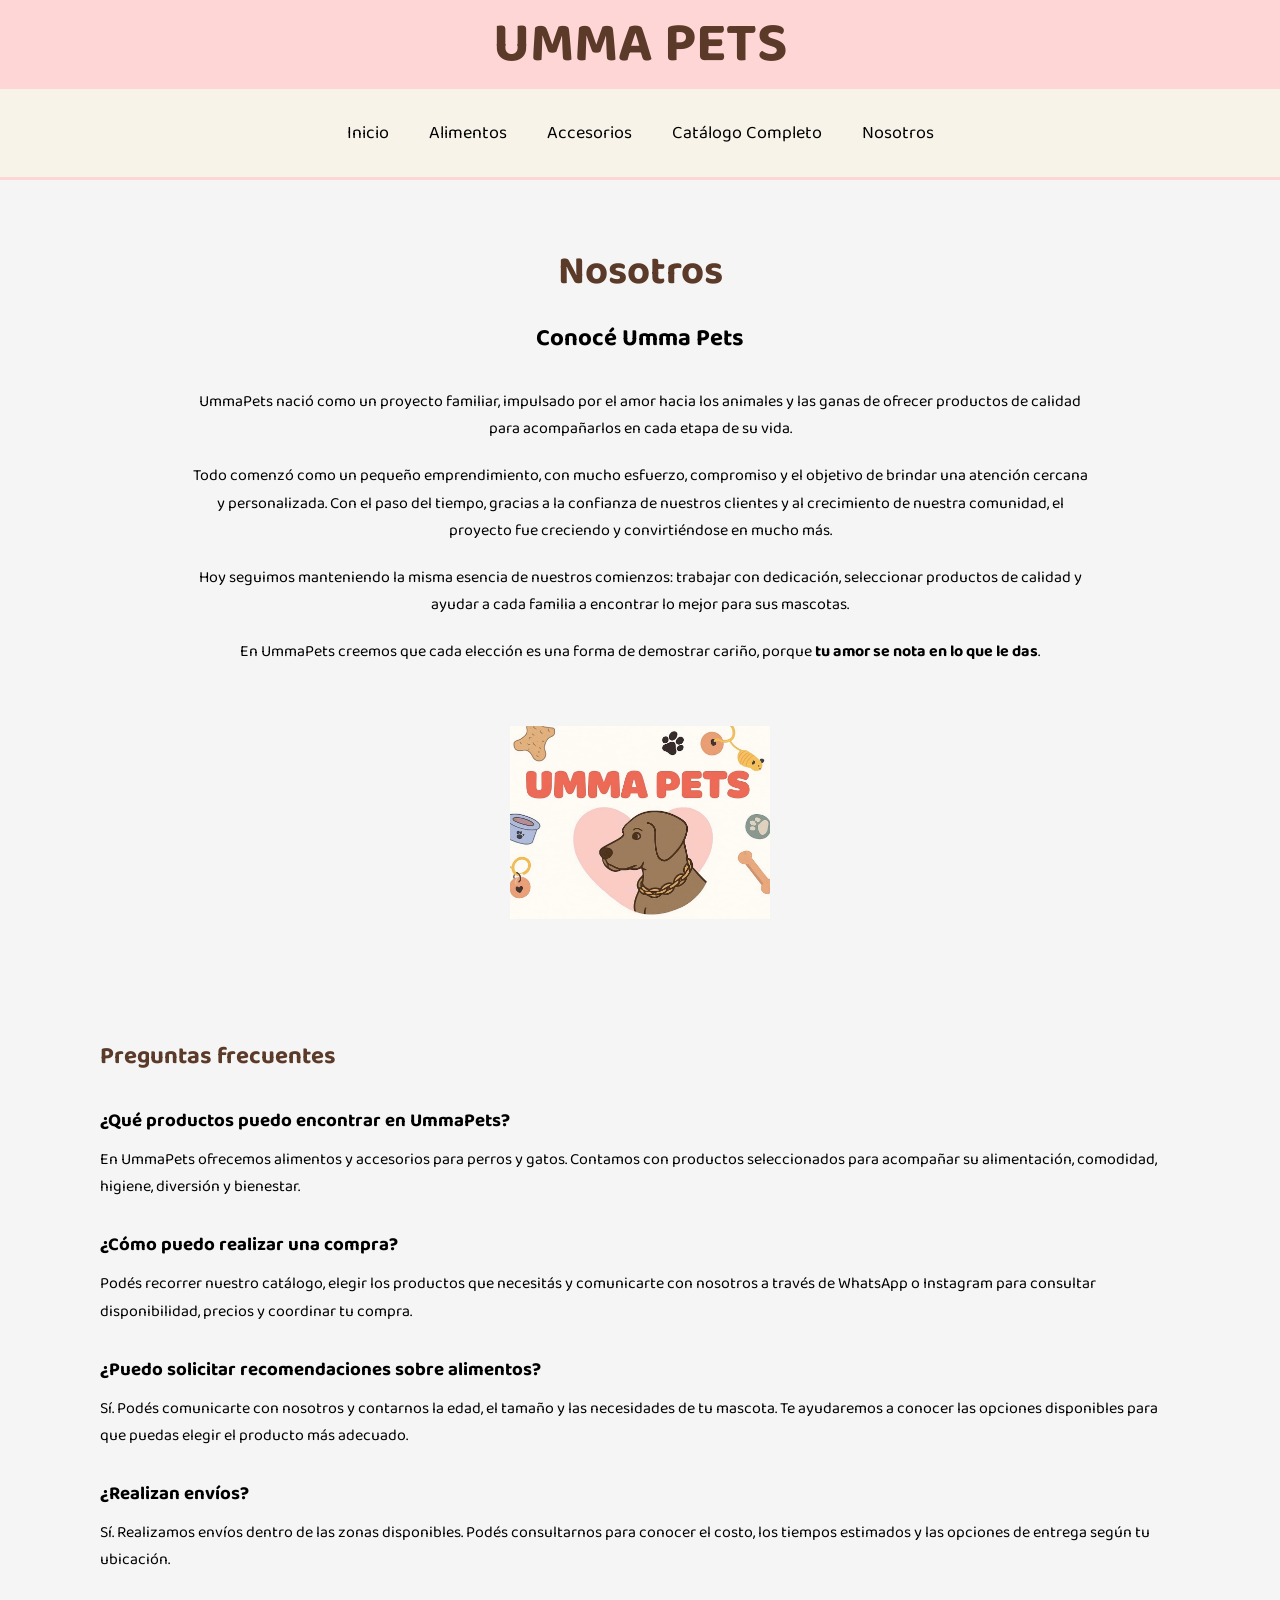
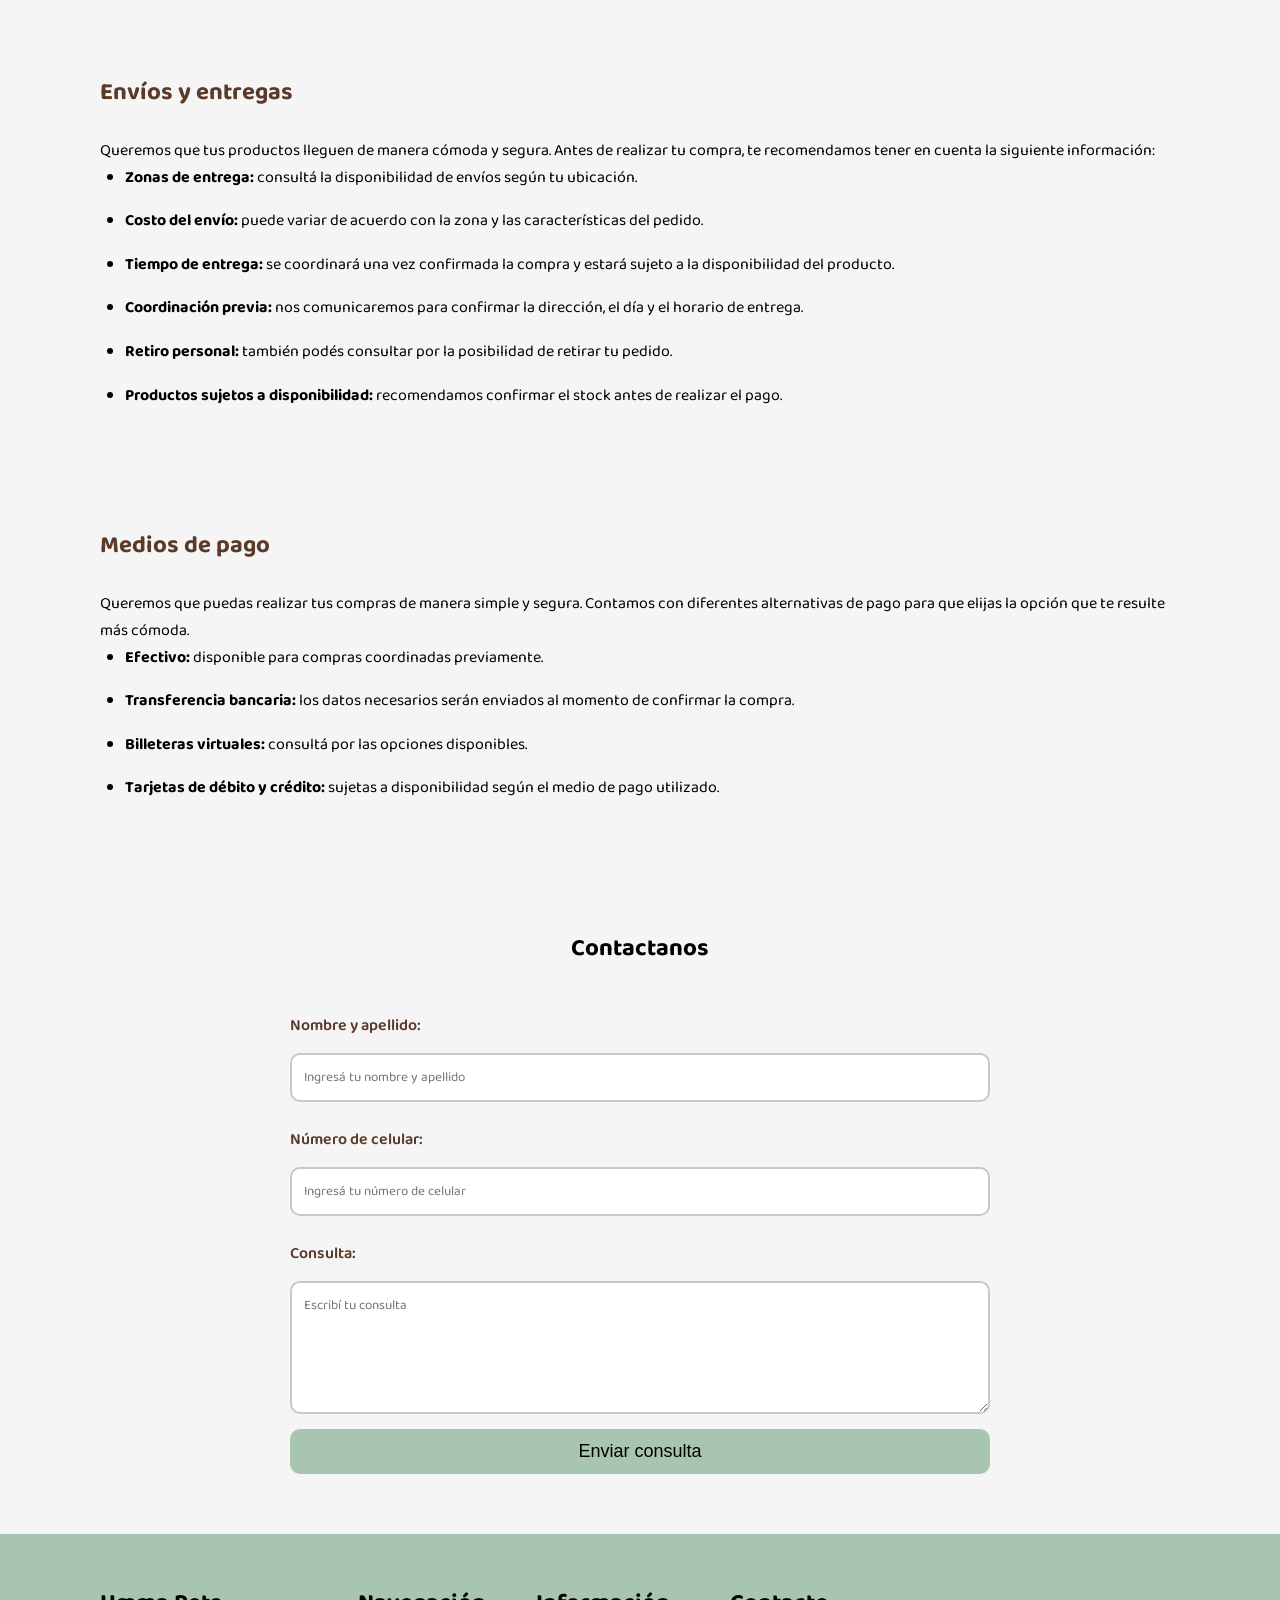
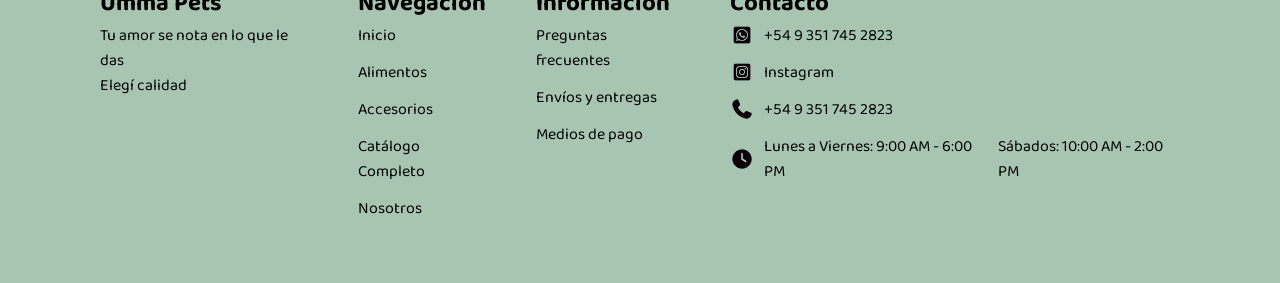
<file: paginas/nosotros.html>
<!doctype html>
<html lang="es">
    <head>
        <meta charset="UTF-8" />
        <meta name="viewport" content="width=device-width, initial-scale=1.0">
        <title>Nosotros | UmmaPets</title>

        <!-- SEO On-Page -->
        <meta name="description" content="Breve informacion de la mini empresa familiar, junto con las dudas mas consultadas y formas de pago.">
        <meta name="keywords" content="alimentos para mascotas, accesorios mascotas, Royal Canin, Purina, pet shop Córdoba">
        <meta name="author" content="UmmaPets">
        <meta name="robots" content="index, follow">
        <link rel="canonical" href="">

        <!-- Open Graph -->
        <meta property="og:title" content="Nosotros | Umma Pets">
        <meta property="og:description" content="Conocenos un poco más sobre este proyecto familiar, despejá toda duda y conoce los distintos medios de pagos.">
        <meta property="og:type" content="website">
        <meta property="og:url" content="">
        <meta property="og:image" content="https://raw.githubusercontent.com/alvarovaldes196-jpg/umma-pets/refs/heads/main/imagenes/logos/logo-umma-pets.jpg">
        <meta property="og:locale" content="es_AR">

        <!-- Performance -->
        <meta name="theme-color" content="#ffd6d6">

        <!-- Estilo CSS -->
        <link rel="stylesheet" href="../css/style.css">

        <!-- Tipografia -->
        <link rel="preconnect" href="https://fonts.googleapis.com">
        <link rel="preconnect" href="https://fonts.gstatic.com" crossorigin>
        <link href="https://fonts.googleapis.com/css2?family=Baloo+2:wght@400..800&display=swap" rel="stylesheet">
    </head>

    <body>
        <!-- Header nosotros -->
        <header class="header">
            <a href="../index.html" class="header__titulo">Umma Pets</a>
            <nav class="header__navegacion">
                <ul class="header__lista">
                    <li><a href="../index.html">Inicio</a></li>
                    <li><a href="alimentos.html">Alimentos</a></li>
                    <li><a href="accesorios.html">Accesorios</a></li>
                    <li><a href="catalogo-completo.html">Catálogo Completo</a></li>
                    <li><a href="nosotros.html">Nosotros</a></li>
                </ul>
            </nav>
        </header>

        <!-- Main nosotros -->
        <main class="main-nosotros">
            <!-- Presentacion de nosotros -->
            <section class="presentacion">
                <h1>Nosotros</h1>
                <h2>Conocé Umma Pets</h2>
                <p>UmmaPets nació como un proyecto familiar, impulsado por el amor hacia los animales y las ganas de ofrecer productos de calidad para acompañarlos en cada etapa de su vida.</p>
                <p>Todo comenzó como un pequeño emprendimiento, con mucho esfuerzo, compromiso y el objetivo de brindar una atención cercana y personalizada. Con el paso del tiempo, gracias a la confianza de nuestros clientes y al crecimiento de nuestra comunidad, el proyecto fue creciendo y convirtiéndose en mucho más.</p>
                <p>Hoy seguimos manteniendo la misma esencia de nuestros comienzos: trabajar con dedicación, seleccionar productos de calidad y ayudar a cada familia a encontrar lo mejor para sus mascotas.</p>
                <p>En UmmaPets creemos que cada elección es una forma de demostrar cariño, porque <strong>tu amor se nota en lo que le das</strong>.</p>
                <img src="../img/logos/logo-umma-pets.jpg" alt="Logo Umma Pets con slogan" class="presentacion__logo" loading="lazy">
            </section>

            <!-- Preguntas frecuentes -->
            <section id="preguntas-frecuentes" class="informacion">
                <h2>Preguntas frecuentes</h2>
                <h3>¿Qué productos puedo encontrar en UmmaPets?</h3>
                <p>En UmmaPets ofrecemos alimentos y accesorios para perros y gatos. Contamos con productos seleccionados para acompañar su alimentación, comodidad, higiene, diversión y bienestar.</p>
                <h3>¿Cómo puedo realizar una compra?</h3>
                <p>Podés recorrer nuestro catálogo, elegir los productos que necesitás y comunicarte con nosotros a través de WhatsApp o Instagram para consultar disponibilidad, precios y coordinar tu compra.</p>
                <h3>¿Puedo solicitar recomendaciones sobre alimentos?</h3>
                <p>Sí. Podés comunicarte con nosotros y contarnos la edad, el tamaño y las necesidades de tu mascota. Te ayudaremos a conocer las opciones disponibles para que puedas elegir el producto más adecuado.</p>
                <h3>¿Realizan envíos?</h3>
                <p>Sí. Realizamos envíos dentro de las zonas disponibles. Podés consultarnos para conocer el costo, los tiempos estimados y las opciones de entrega según tu ubicación.</p>
            </section>

            <!-- Envíos y entrega -->
            <section id="envios-y-entregas" class="informacion">
                <h2>Envíos y entregas</h2>
                <p>Queremos que tus productos lleguen de manera cómoda y segura. Antes de realizar tu compra, te recomendamos tener en cuenta la siguiente información:</p>
                <ul>
                    <li><strong>Zonas de entrega:</strong> consultá la disponibilidad de envíos según tu ubicación.</li>
                    <li><strong>Costo del envío:</strong> puede variar de acuerdo con la zona y las características del pedido.</li>
                    <li><strong>Tiempo de entrega:</strong> se coordinará una vez confirmada la compra y estará sujeto a la disponibilidad del producto.</li>
                    <li><strong>Coordinación previa:</strong> nos comunicaremos para confirmar la dirección, el día y el horario de entrega.</li>
                    <li><strong>Retiro personal:</strong> también podés consultar por la posibilidad de retirar tu pedido.</li>
                    <li><strong>Productos sujetos a disponibilidad:</strong> recomendamos confirmar el stock antes de realizar el pago.</li>
                </ul>
            </section>

            <!-- Medios de pago -->
            <section id="medios-de-pago" class="informacion">
                <h2>Medios de pago</h2>
                <p>Queremos que puedas realizar tus compras de manera simple y segura. Contamos con diferentes alternativas de pago para que elijas la opción que te resulte más cómoda.</p>
                <ul>
                    <li><strong>Efectivo:</strong> disponible para compras coordinadas previamente.</li>
                    <li><strong>Transferencia bancaria:</strong> los datos necesarios serán enviados al momento de confirmar la compra.</li>
                    <li><strong>Billeteras virtuales:</strong> consultá por las opciones disponibles.</li>
                    <li><strong>Tarjetas de débito y crédito:</strong> sujetas a disponibilidad según el medio de pago utilizado.</li>
                </ul>
            </section>

            <!-- Formulario -->
            <section class="contacto">
                <h2>Contactanos</h2>
                <form class="contacto__formulario">
                    <label for="nombre">Nombre y apellido:</label>
                    <input type="text" id="nombre" name="nombre" autocomplete="name" minlength="2" placeholder="Ingresá tu nombre y apellido" required>

                    <label for="telefono">Número de celular:</label>
                    <input type="tel" id="telefono" name="telefono" autocomplete="tel" placeholder="Ingresá tu número de celular" required>

                    <label for="consulta">Consulta:</label>
                    <textarea id="consulta" name="consulta" placeholder="Escribí tu consulta" rows="5" minlength="10" required></textarea>
                    <button type="submit" class="boton boton--enviar">Enviar consulta</button>
                </form>
            </section>
        </main>

        <!-- Footer nosotros -->
        <footer class="footer">
            <section>
                <h4>Umma Pets</h4>
                <p>Tu amor se nota en lo que le das</p>
                <p>Elegí calidad</p>
            </section>
            <section>
                <h4>Navegación</h4>
                <ul class="footer__lista">
                    <li><a href="../index.html">Inicio</a></li>
                    <li><a href="alimentos.html">Alimentos</a></li>
                    <li><a href="accesorios.html">Accesorios</a></li>
                    <li><a href="catalogo-completo.html">Catálogo Completo</a></li>
                    <li><a href="nosotros.html">Nosotros</a></li>
                </ul>
            </section>
            <section>
                <h4>Información</h4>
                <ul class="footer__lista">
                    <li><a href="nosotros.html#preguntas-frecuentes">Preguntas frecuentes</a>
                    </li>
                    <li><a href="nosotros.html#envios-y-entregas">Envíos y entregas</a></li>
                    <li><a href="nosotros.html#medios-de-pago">Medios de pago</a></li>
                </ul>
            </section>
            <section class="footer__seccion">
                <h4>Contacto</h4>
                <ul class="footer__lista footer__lista--contacto">
                    <li><img src="../img/iconos/icono-whatsapp.png" alt="Icono de WhatsApp" loading="lazy"><a href="https://wa.me/5493517452823" target="_blank">+54 9 351 745 2823</a></li>
                    <li><img src="../img/iconos/icono-instagram.png" alt="Icono de Instagram" loading="lazy"><a href="https://www.instagram.com/umma.pets/" target="_blank">Instagram</a></li>
                    <li><img src="../img/iconos/icono-telefono.png" alt="Icono de Teléfono" loading="lazy"><a href="tel:+5493517452823">+54 9 351 745 2823</a></li>
                    <li class="footer__horario"><img src="../img/iconos/icono-reloj.png" alt="Icono de Reloj" loading="lazy">
                        <p>Lunes a Viernes: 9:00 AM - 6:00 PM</p>
                        <p>Sábados: 10:00 AM - 2:00 PM</p></li>
                </ul>
            </section>
        </footer>
    </body>
</html>
</file>
<file: css/style.css>
* {
    margin: 0;
    padding: 0;
    box-sizing: border-box;
}

body {
    font-family: "Baloo 2", sans-serif;
}

.header__titulo {
    background-color: rgb(255, 214, 214);
    color: rgb(91, 58, 41);
    text-transform: uppercase;
    text-decoration: none;
    font-size: 56px;
    font-weight: bold;
    display: flex;
    justify-content: center;
    transition: background-color 0.3s ease;
}
.header__titulo:hover {
    background-color: rgb(255, 189, 189);
}
.header__lista {
    background-color: rgb(247, 243, 233);
    border-bottom: 3px solid rgb(255, 214, 214);
    padding: 30px 20px;
    display: flex;
    justify-content: center;
    align-items: center;
    flex-direction: row;
    gap: 40px;
    list-style: none;
    flex-wrap: wrap;
}
.header__lista a {
    text-decoration: none;
    color: rgb(0, 0, 0);
    font-size: 18px;
    position: relative;
    transition: color 0.3s ease;
}
.header__lista a::after {
    content: "";
    position: absolute;
    width: 0;
    height: 2px;
    bottom: -5px;
    left: 0;
    background-color: rgb(91, 58, 41);
    transition: width 0.3s ease;
}
.header__lista a:hover {
    color: rgb(91, 58, 41);
}
.header__lista a:hover::after {
    width: 100%;
}

.footer {
    background-color: rgb(168, 197, 177);
    padding: 50px 100px;
    display: flex;
    justify-content: space-between;
    gap: 50px;
}
.footer h4 {
    font-size: 24px;
}
.footer a {
    color: rgb(0, 0, 0);
    text-decoration: none;
    transition: color 0.3s ease;
}
.footer a:hover {
    color: rgb(91, 58, 41);
}
.footer__lista {
    list-style: none;
}
.footer__lista li {
    margin-bottom: 12px;
}
.footer__lista--contacto li {
    margin-bottom: 12px;
    display: flex;
    align-items: center;
    gap: 10px;
}
.footer__seccion img {
    width: 24px;
    height: 24px;
    object-fit: contain;
}
.footer__horarios {
    display: flex;
    align-items: center;
    gap: 10px;
}

main {
    background-color: rgb(245, 245, 245);
}

.banner img {
    width: 100%;
    height: 75vh;
    display: block;
    animation: slideInBanner 0.8s ease-out;
}

.marcas {
    background-color: rgb(255, 255, 255);
    text-align: center;
    padding: 40px 20px;
}
.marcas__contenedor {
    display: flex;
    justify-content: center;
    align-items: center;
    gap: 40px;
    flex-wrap: wrap;
}
.marcas__contenedor img {
    width: 220px;
    height: 180px;
    object-fit: contain;
    transition: transform 0.3s ease;
}
.marcas__contenedor img:hover {
    transform: scale(1.05);
}

.destacados {
    padding: 60px 250px;
}
.destacados h2 {
    text-align: center;
    margin-bottom: 40px;
    animation: fadeInUp 0.6s ease;
}
.destacados__contenedor {
    display: grid;
    text-align: center;
    grid-template-columns: repeat(2, 1fr);
    gap: 40px;
}

.tarjeta {
    border: 1px solid rgb(220, 220, 220);
    border-radius: 15px;
    overflow: hidden;
    text-align: center;
    background-color: rgb(255, 255, 255);
    transition: transform 0.3s ease, box-shadow 0.3s ease;
}
.tarjeta:hover {
    transform: translateY(-8px);
    box-shadow: 0 8px 16px rgba(0, 0, 0, 0.1);
}
.tarjeta img {
    border-bottom: 2px solid rgb(220, 220, 220);
    background-color: rgb(255, 255, 255);
    width: 100%;
    height: 300px;
    display: block;
    object-fit: contain;
    transition: transform 0.3s ease;
}
.tarjeta:hover img {
    transform: scale(1.05);
}
.tarjeta__informacion {
    padding: 20px;
}
.tarjeta h3 {
    font-size: 22px;
    color: rgb(91, 58, 41);
    margin: 20px 15px 10px;
}
.tarjeta p {
    margin: 10px 15px;
    line-height: 1.5;
}
.tarjeta p:last-child {
    font-size: 22px;
    font-weight: bold;
    color: rgb(0, 0, 0);
    margin-bottom: 20px;
}

.boton--catalogo {
    text-decoration: none;
    color: rgb(0, 0, 0);
    font-size: 20px;
    font-weight: 500;
    border: 1px solid rgb(0, 0, 0);
    border-radius: 15px;
    background-color: rgb(168, 197, 177);
    padding: 8px 20px;
    display: block;
    width: fit-content;
    margin: 40px auto 0;
    text-align: center;
    transition: all 0.3s ease;
}
.boton--catalogo:hover {
    background-color: rgb(137, 177, 150);
    transform: scale(1.05);
}

.como-comprar {
    padding: 70px 100px;
    text-align: center;
    background-color: rgb(255, 245, 245);
}
.como-comprar > p {
    color: rgb(201, 125, 125);
    font-size: 20px;
    font-weight: 600;
    margin-bottom: 5px;
    animation: fadeInUp 0.6s ease;
}
.como-comprar h2 {
    font-size: 38px;
    margin-bottom: 55px;
    color: rgb(91, 58, 41);
    animation: fadeInDown 0.6s ease;
}
.como-comprar__contenedor {
    display: flex;
    justify-content: space-between;
    align-items: flex-start;
    gap: 30px;
}

.paso {
    flex: 1;
    position: relative;
    animation: fadeInUp 0.6s ease;
}
.paso img {
    width: 100px;
    height: 100px;
    padding: 25px;
    background-color: rgb(168, 197, 177);
    border-radius: 50%;
    object-fit: contain;
    transition: transform 0.3s ease;
}
.paso img:hover {
    transform: rotate(10deg) scale(1.1);
}
.paso:not(:last-child)::after {
    content: "";
    position: absolute;
    width: 70%;
    height: 2px;
    background-color: rgb(168, 197, 177);
    top: 55px;
    left: 70%;
}

.presentacion {
    padding: 60px 100px;
    text-align: center;
}
.presentacion h1 {
    font-size: 40px;
    color: rgb(91, 58, 41);
    margin-bottom: 15px;
    animation: fadeInDown 0.6s ease;
}
.presentacion h2 {
    margin-bottom: 30px;
    animation: fadeInUp 0.6s ease;
}
.presentacion p {
    max-width: 900px;
    margin: 20px auto;
    line-height: 1.7;
    animation: fadeInUp 0.6s ease;
}
.presentacion__logo {
    width: 260px;
    margin-top: 40px;
    animation: fadeIn 0.8s ease;
}

.productos {
    padding: 60px 100px;
}
.productos h2 {
    text-align: center;
    font-size: 32px;
    color: rgb(0, 0, 0);
    margin-bottom: 40px;
    animation: fadeInDown 0.6s ease;
}
.productos__contenedor {
    display: grid;
    grid-template-columns: repeat(4, 1fr);
    gap: 35px;
}

.informacion {
    padding: 50px 100px;
}
.informacion h2 {
    color: rgb(91, 58, 41);
    margin-bottom: 25px;
    animation: fadeInDown 0.6s ease;
}
.informacion h3 {
    margin-top: 30px;
    margin-bottom: 10px;
    animation: fadeInUp 0.6s ease;
}
.informacion p {
    line-height: 1.7;
}
.informacion ul {
    padding-left: 25px;
}
.informacion li {
    margin-bottom: 18px;
    line-height: 1.6;
}

.contacto {
    padding: 60px 100px;
}
.contacto h2 {
    text-align: center;
    margin-bottom: 35px;
    animation: fadeInDown 0.6s ease;
}
.contacto__formulario {
    display: flex;
    flex-direction: column;
    gap: 15px;
    max-width: 700px;
    margin: auto;
    animation: fadeInUp 0.8s ease;
}
.contacto__formulario input,
.contacto__formulario textarea {
    padding: 12px;
    border: 2px solid rgb(200, 200, 200);
    border-radius: 10px;
    font-family: inherit;
    transition: border-color 0.3s ease;
}
.contacto__formulario input:focus,
.contacto__formulario textarea:focus {
    outline: none;
    border-color: rgb(168, 197, 177);
    box-shadow: 0 0 0 3px rgba(168, 197, 177, 0.1);
}
.contacto__formulario label {
    text-align: left;
    color: rgb(91, 58, 41);
    font-weight: 600;
    margin-top: 10px;
}

.boton--enviar, .boton {
    padding: 12px 25px;
    border: none;
    border-radius: 10px;
    font-size: 18px;
    cursor: pointer;
    transition: all 0.3s ease;
}

.boton--enviar {
    background-color: rgb(168, 197, 177);
    color: rgb(0, 0, 0);
}
.boton--enviar:hover {
    background-color: rgb(137, 177, 150);
    transform: scale(1.02);
}
.boton--enviar:active {
    transform: scale(0.98);
}

@keyframes slideInBanner {
    from {
        opacity: 0;
        transform: translateY(-20px);
    }
    to {
        opacity: 1;
        transform: translateY(0);
    }
}
@keyframes fadeInUp {
    from {
        opacity: 0;
        transform: translateY(20px);
    }
    to {
        opacity: 1;
        transform: translateY(0);
    }
}
@keyframes fadeInDown {
    from {
        opacity: 0;
        transform: translateY(-20px);
    }
    to {
        opacity: 1;
        transform: translateY(0);
    }
}
@keyframes fadeIn {
    from {
        opacity: 0;
    }
    to {
        opacity: 1;
    }
}
@media screen and (min-width: 320px) and (max-width: 767px) {
    .header__titulo {
        font-size: 40px;
    }
    .header__lista {
        flex-direction: column;
        align-items: center;
        gap: 15px;
        padding: 25px 20px;
    }
    .footer {
        flex-direction: column;
        padding: 40px 25px;
        gap: 35px;
    }
    .banner img {
        height: auto;
    }
    .marcas__contenedor {
        flex-wrap: wrap;
        gap: 15px;
    }
    .marcas__contenedor img {
        width: 120px;
        height: 100px;
    }
    .destacados {
        padding: 45px 20px;
    }
    .destacados h2 {
        font-size: 28px;
        margin-bottom: 30px;
    }
    .destacados__contenedor {
        grid-template-columns: 1fr;
        gap: 25px;
    }
    .boton--catalogo {
        font-size: 18px;
        margin-top: 30px;
    }
    .como-comprar {
        padding: 50px 20px;
    }
    .como-comprar > p {
        font-size: 18px;
    }
    .como-comprar h2 {
        font-size: 30px;
        margin-bottom: 40px;
    }
    .como-comprar__contenedor {
        flex-direction: column;
        align-items: center;
        gap: 40px;
    }
    .paso {
        width: 100%;
    }
    .paso img {
        width: 90px;
        height: 90px;
        padding: 22px;
    }
    .paso:not(:last-child)::after {
        display: none;
    }
    .presentacion {
        padding: 40px 20px;
    }
    .presentacion h1 {
        font-size: 32px;
    }
    .presentacion h2 {
        font-size: 24px;
    }
    .presentacion p {
        font-size: 16px;
    }
    .presentacion__logo {
        width: 180px;
    }
    .productos {
        padding: 40px 20px;
    }
    .productos h2 {
        font-size: 28px;
    }
    .productos__contenedor {
        grid-template-columns: 1fr;
        gap: 25px;
    }
    .tarjeta img {
        height: 220px;
    }
    .tarjeta__informacion {
        padding: 15px;
    }
    .tarjeta h3 {
        font-size: 20px;
    }
    .tarjeta p {
        font-size: 16px;
    }
    .informacion {
        padding: 40px 20px;
    }
    .informacion h2 {
        font-size: 28px;
        margin-bottom: 20px;
    }
    .informacion h3 {
        font-size: 20px;
        margin-top: 25px;
    }
    .informacion ul {
        padding-left: 20px;
    }
    .contacto {
        padding: 40px 20px;
    }
    .contacto h2 {
        font-size: 28px;
    }
    .contacto__formulario {
        width: 100%;
    }
    .contacto__formulario input,
    .contacto__formulario textarea {
        width: 100%;
        font-size: 16px;
    }
    .boton--enviar {
        width: 100%;
        padding: 14px;
    }
}
@media screen and (min-width: 768px) and (max-width: 1023px) {
    .header__titulo {
        font-size: 48px;
    }
    .header__lista {
        padding: 25px 30px;
        gap: 25px;
    }
    .header__lista a {
        font-size: 17px;
    }
    .footer {
        padding: 45px 50px;
        gap: 35px;
        flex-wrap: wrap;
    }
    .footer__seccion {
        min-width: 200px;
    }
    .banner img {
        height: auto;
    }
    .marcas {
        padding: 40px 30px;
    }
    .marcas__contenedor {
        flex-wrap: wrap;
        gap: 25px;
    }
    .marcas__contenedor img {
        width: 180px;
        height: 140px;
    }
    .destacados {
        padding: 55px 60px;
    }
    .destacados h2 {
        font-size: 30px;
        margin-bottom: 35px;
    }
    .destacados__contenedor {
        grid-template-columns: repeat(2, 1fr);
        gap: 30px;
    }
    .tarjeta img {
        height: 260px;
    }
    .tarjeta__informacion {
        padding: 18px;
    }
    .como-comprar {
        padding: 60px 40px;
    }
    .como-comprar > p {
        font-size: 19px;
    }
    .como-comprar h2 {
        font-size: 34px;
        margin-bottom: 45px;
    }
    .como-comprar__contenedor {
        flex-wrap: wrap;
        justify-content: center;
        gap: 45px;
    }
    .paso {
        flex: 0 0 40%;
    }
    .paso img {
        width: 95px;
        height: 95px;
    }
    .paso:not(:last-child)::after {
        display: none;
    }
    .presentacion {
        padding: 50px;
    }
    .presentacion h1 {
        font-size: 38px;
    }
    .presentacion h2 {
        font-size: 30px;
    }
    .presentacion__logo {
        width: 220px;
    }
    .productos {
        padding: 50px;
    }
    .productos__contenedor {
        grid-template-columns: repeat(2, 1fr);
    gap: 30px;
    }
    .tarjeta img {
        height: 250px;
    }
    .informacion {
        padding: 50px;
    }
    .informacion h2 {
        font-size: 32px;
    }
    .informacion h3 {
        font-size: 22px;
    }
    .contacto {
        padding: 50px;
    }
    .contacto__formulario {
        max-width: 650px;
    }
    .contacto__formulario input,
    .contacto__formulario textarea {
        padding: 14px;
    }
    .boton--enviar {
        align-self: center;
        padding: 14px 35px;
    }
}
@media screen and (max-width: 767px) {
    .seccion-responsive {
        padding: 20px 15px;
    }
}
@media screen and (min-width: 768px) and (max-width: 1023px) {
    .seccion-responsive {
        padding: 30px 25px;
    }
}
@media screen and (min-width: 1024px) {
    .seccion-responsive {
        padding: 40px 30px;
    }
}

/* ==========================================================
Estilos de buscador, filtros, tienda, carrito y mensajes
========================================================== */

/* Buscador y filtros */
.herramientas {
    display: flex;
    flex-wrap: wrap;
    align-items: center;
    justify-content: space-between;
    gap: 1rem;
    max-width: 1100px;
    margin: 1.5rem auto 1rem;
    padding: 0 1rem;
}

#buscador {
    flex: 1 1 260px;
    padding: 0.7rem 1rem;
    border: 2px solid rgb(255, 214, 214);
    border-radius: 2rem;
    font-family: inherit;
    font-size: 1rem;
    background-color: #fff;
}

#buscador:focus {
    outline: none;
    border-color: rgb(91, 58, 41);
}

.filtros {
    display: flex;
    gap: 0.5rem;
}

.filtro {
    padding: 0.5rem 1.1rem;
    border: 2px solid rgb(91, 58, 41);
    border-radius: 2rem;
    background-color: #fff;
    color: rgb(91, 58, 41);
    font-family: inherit;
    font-weight: 600;
    cursor: pointer;
    transition: background-color 0.2s, color 0.2s;
}

.filtro:hover,
.filtro--activo {
    background-color: rgb(91, 58, 41);
    color: #fff;
}

/* Mensajes de feedback */
.mensaje {
    position: fixed;
    top: 1rem;
    left: 50%;
    transform: translateX(-50%);
    z-index: 1000;
    width: min(90%, 480px);
    border-radius: 0.5rem;
    font-weight: 600;
    box-shadow: 0 4px 12px rgba(0, 0, 0, 0.2);
}

.mensaje--exito,
.mensaje--error {
    padding: 0.8rem 1rem;
}

.mensaje--exito {
    background-color: #d8f3dc;
    color: #1b4332;
    border-left: 6px solid #40916c;
}

.mensaje--error {
    background-color: #ffe0e0;
    color: #7a1f2b;
    border-left: 6px solid #e63946;
}

/* Layout: productos a la izquierda, carrito a la derecha */
.tienda {
    display: grid;
    grid-template-columns: 1fr 320px;
    gap: 1.5rem;
    max-width: 1100px;
    margin: 0 auto 2rem;
    padding: 0 1rem;
    align-items: start;
}

.tienda .productos__contenedor {
    display: grid;
    grid-template-columns: repeat(auto-fill, minmax(190px, 1fr));
    gap: 1rem;
}

.tarjeta__nombre {
    text-transform: capitalize;
}

.tarjeta__stock {
    font-size: 0.9rem;
    color: #7a4b55;
}

.boton--agregar {
    width: 100%;
    margin-top: 0.5rem;
    cursor: pointer;
}

.boton--agregar:disabled {
    background-color: #ccc;
    cursor: not-allowed;
}

.vacio {
    color: #7a4b55;
    font-style: italic;
}

/* Carrito */
.carrito {
    position: sticky;
    top: 1rem;
    padding: 1.2rem;
    border: 2px solid rgb(255, 214, 214);
    border-radius: 1rem;
    background-color: #fff5f5;
}

.carrito ul {
    list-style: none;
    margin: 0 0 1rem;
    padding: 0;
}

.carrito__item {
    display: flex;
    align-items: center;
    justify-content: space-between;
    gap: 0.5rem;
    padding: 0.5rem 0;
    border-bottom: 1px solid rgb(255, 214, 214);
}

.carrito__quitar {
    border: none;
    border-radius: 50%;
    width: 1.8rem;
    height: 1.8rem;
    background-color: rgb(91, 58, 41);
    color: #fff;
    cursor: pointer;
}

.carrito__total {
    font-size: 1.2rem;
    font-weight: 700;
    color: rgb(91, 58, 41);
}

.carrito .boton {
    width: 100%;
    margin-top: 0.5rem;
    cursor: pointer;
}

.boton--secundario {
    background-color: #fff;
    color: rgb(91, 58, 41);
    border: 2px solid rgb(91, 58, 41);
}

.tienda .productos {
    padding: 0;
}

.tienda .productos h2 {
    margin-bottom: 25px;
}

.boton--agregar,
#boton-comprar {
    background-color: rgb(168, 197, 177);
    color: rgb(0, 0, 0);
}

.boton--agregar:hover:not(:disabled),
#boton-comprar:hover {
    background-color: rgb(137, 177, 150);
}

.boton--secundario:hover {
    background-color: rgb(255, 214, 214);
}

/* Responsive: en pantallas chicas el carrito va debajo */
@media (max-width: 800px) {
    .tienda {
        grid-template-columns: 1fr;
    }

    .carrito {
        position: static;
    }
}
</file>
